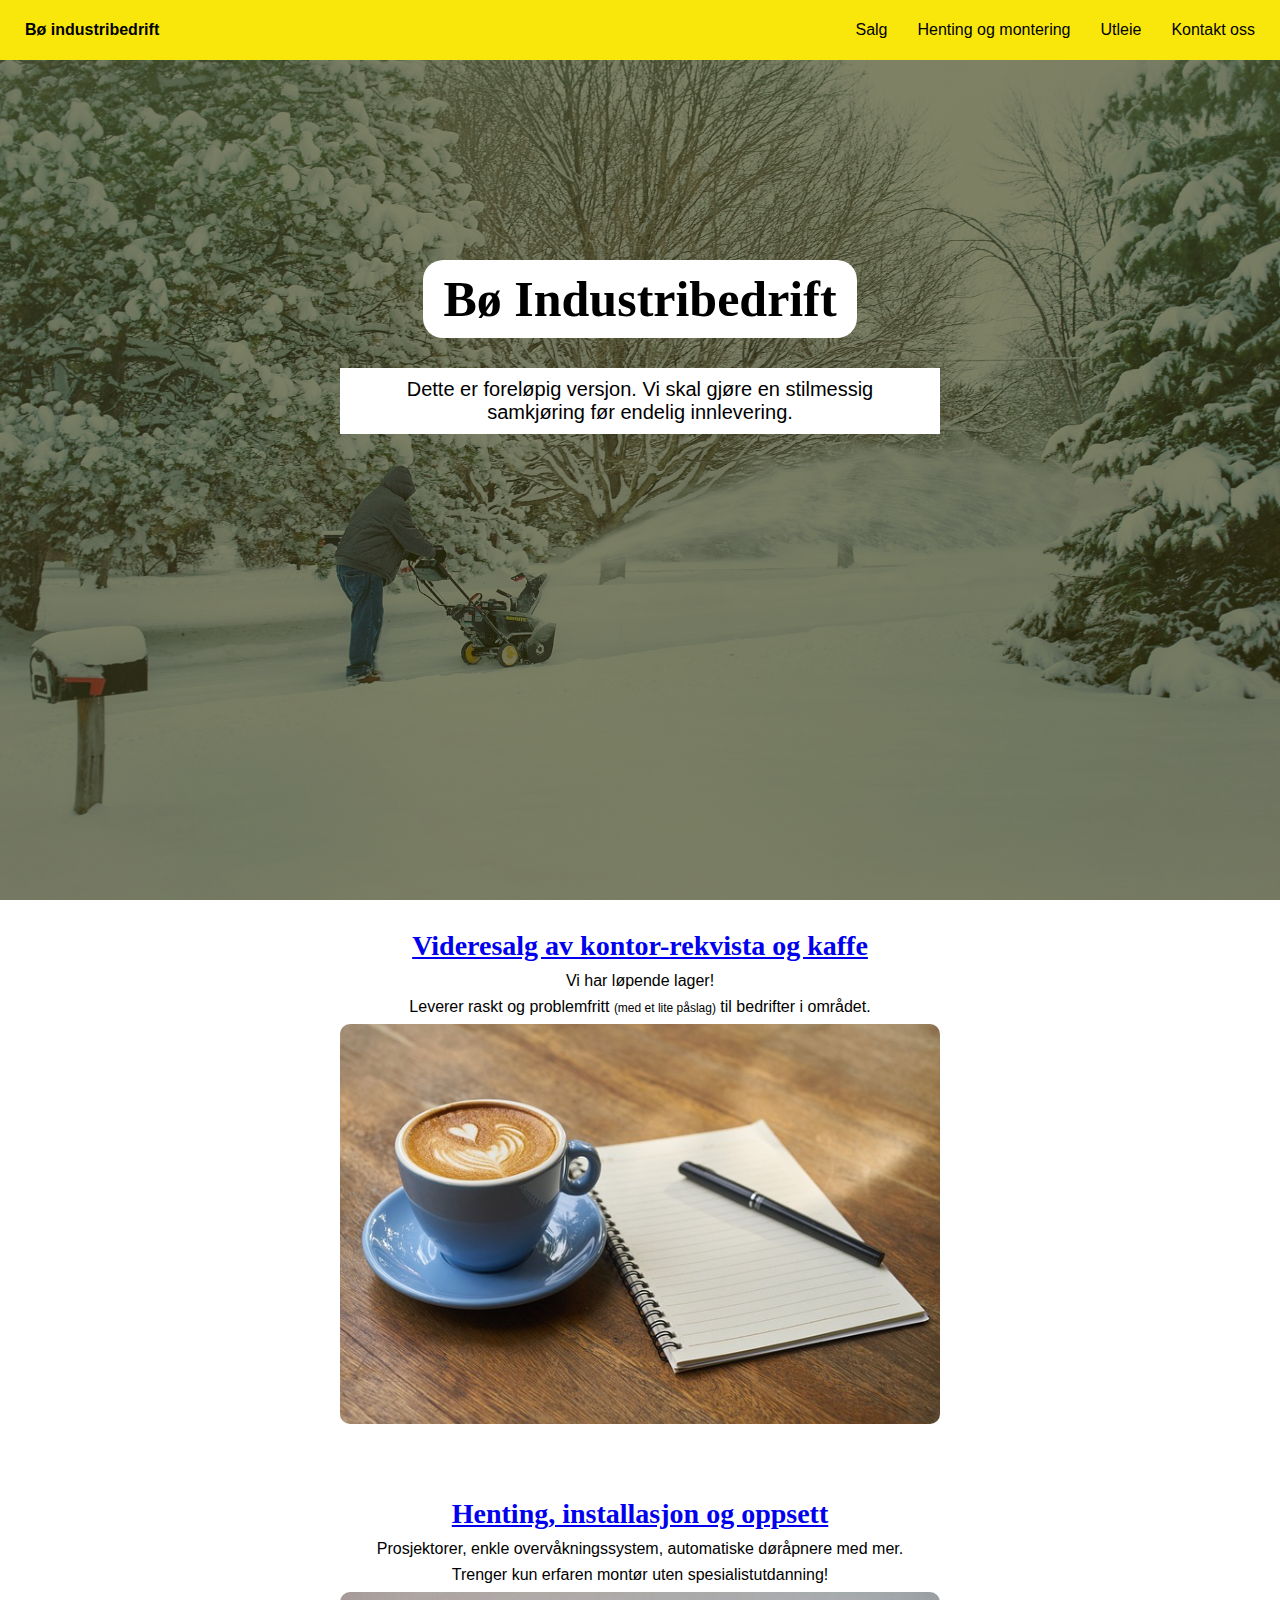
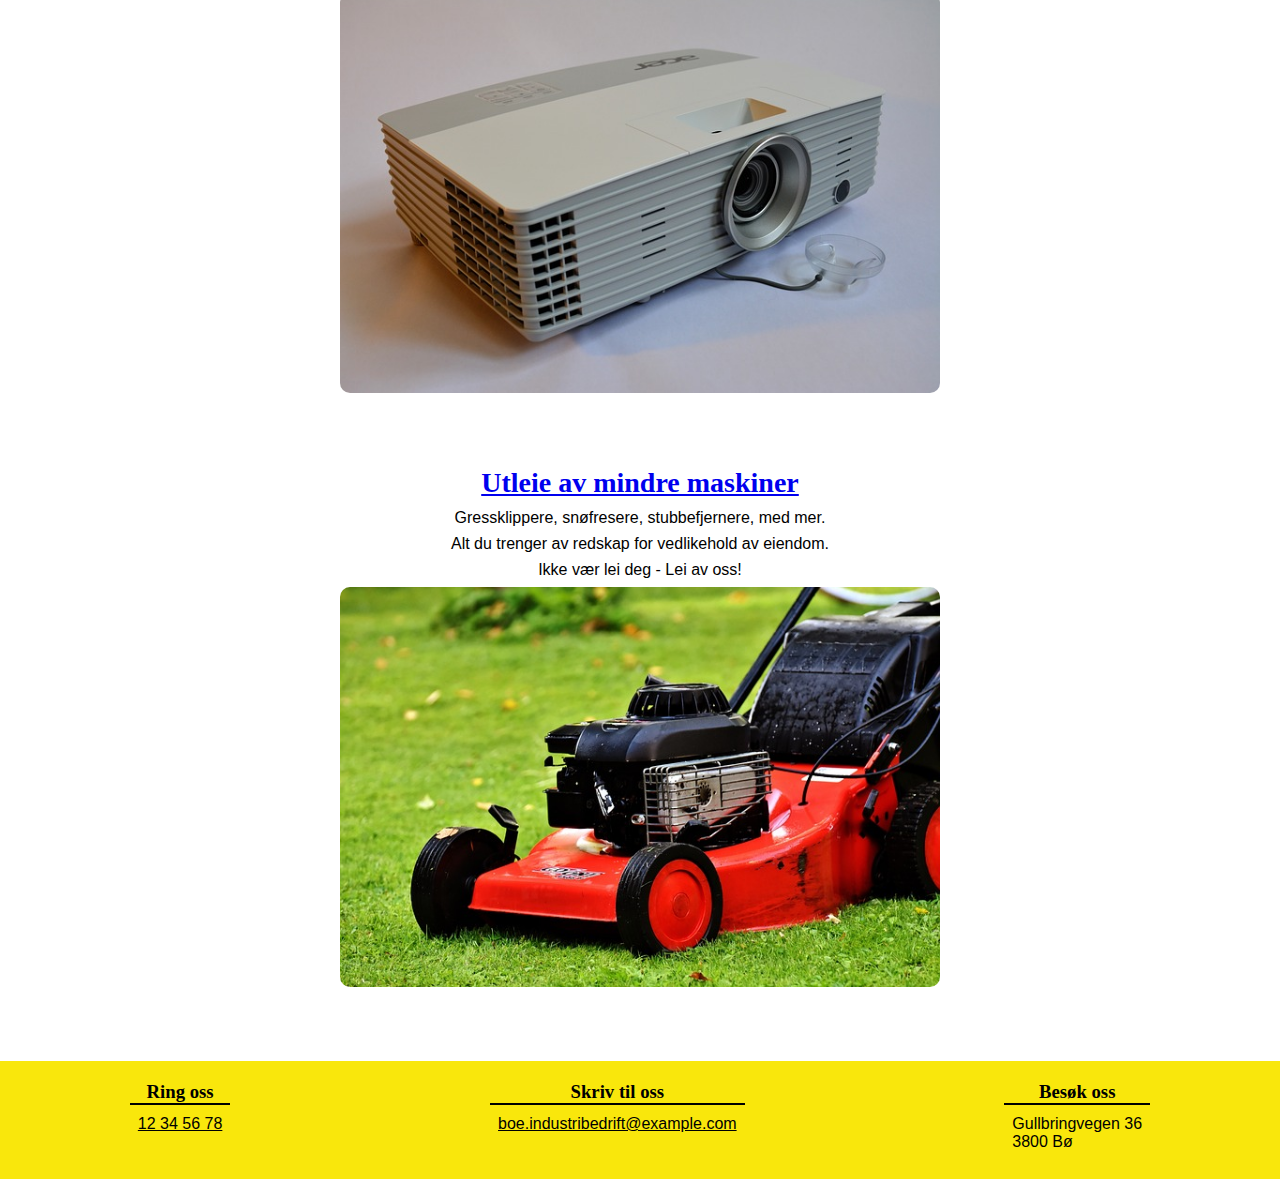
<file: industribedrift/index.html>
<!DOCTYPE html>
<html lang="no">

<head>
    <meta charset="UTF-8">
    <meta name="viewport" content="width=device-width, initial-scale=1.0">
    <title>Bø industribedrift</title>

    <!-- Henter CSS fra eksternt stilark -->
    <link rel="stylesheet" href="stilark.css">
</head>

<body>
    <!-- Topptekst -->
    <header>
        <nav>
            <a href="#">Bø industribedrift</a>
            <ul>
                <li>
                    <a href="./salg1/salg.html">Salg</a>
                </li>
                <li>
                    <a href="./midlertidigtjeneste2/Tjeneste2_hentinstallersettopp.html">Henting og montering</a>
                </li>
                <li>
                    <a href="./tjeneste3/Tjeneste3_utleie.html">Utleie</a>
                </li>
                <li>
                    <a href="./kontaktoss/KontaktOss.html">Kontakt oss</a>
                </li>
            </ul>
        </nav>

        <h1>Bø Industribedrift</h1>
        <p>Dette er foreløpig versjon. Vi skal gjøre en stilmessig samkjøring før endelig innlevering.</p>
        
    </header>

    <!-- Hovedinnhold -->
    <main>
        <!-- Salg -->
        <section id="salg">
            <a href="./salg1/salg.html">
                <h2>Videresalg av kontor-rekvista og kaffe</h2>
            </a>
            <p>Vi har løpende lager!</p>
            <p>
                Leverer raskt og problemfritt <span class="small">(med et lite påslag)</span> til bedrifter i området.
            </p>

            <!-- Bildet er hentet fra Pixabay -->
            <img src="./bilder/coffee_640.jpg" alt="Kaffe og kontor-rekvista">
        </section>

        <!-- Hente -->
        <section id="hente">
            <a href="./midlertidigtjeneste2/Tjeneste2_hentinstallersettopp.html">
                <h2>Henting, installasjon og oppsett</h2>
            </a>
            <p>Prosjektorer, enkle overvåkningssystem, automatiske døråpnere med mer.</p>
            <p>Trenger kun erfaren montør uten spesialistutdanning!</p>

            <!-- Bildet er hentet fra Pixabay -->
            <img src="./bilder/projector_640.jpg" alt="Prosjektor">
        </section>

        <!-- Utleie -->
        <section id="utleie">
            <a href="./tjeneste3/Tjeneste3_utleie.html">
                <h2>Utleie av mindre maskiner</h2>
            </a>
            <p>Gressklippere, snøfresere, stubbefjernere, med mer.</p>
            <p>Alt du trenger av redskap for vedlikehold av eiendom.</p>
            <p>Ikke vær lei deg - Lei av oss!</p>

            <!-- Bildet er hentet fra Pixabay -->
            <img src="./bilder/lawn-mower_640.jpg" alt="Gressklipper">
        </section>
    </main>

    <!-- Bunntekst -->
    <!-- Inspirert av designet til Akershus Fylkeskommune -->
     <!-- https://afk.no/nadderud-vgs/ -->
    <footer>
        <div>
            <h3>Ring oss</h3>
            <p>
                <a href="tel:+4712345678">12 34 56 78</a>
            </p>
        </div>
        <div>
            <h3>Skriv til oss</h3>
            <p><a href="mailto:boe.industribedrift@example.com">boe.industribedrift@example.com</a>
            </p>
        </div>
        <div>
            <h3>Besøk oss</h3>
            <p>Gullbringvegen 36<br>
                3800 Bø</p>
        </div>
    </footer>
</body>

</html>
</file>
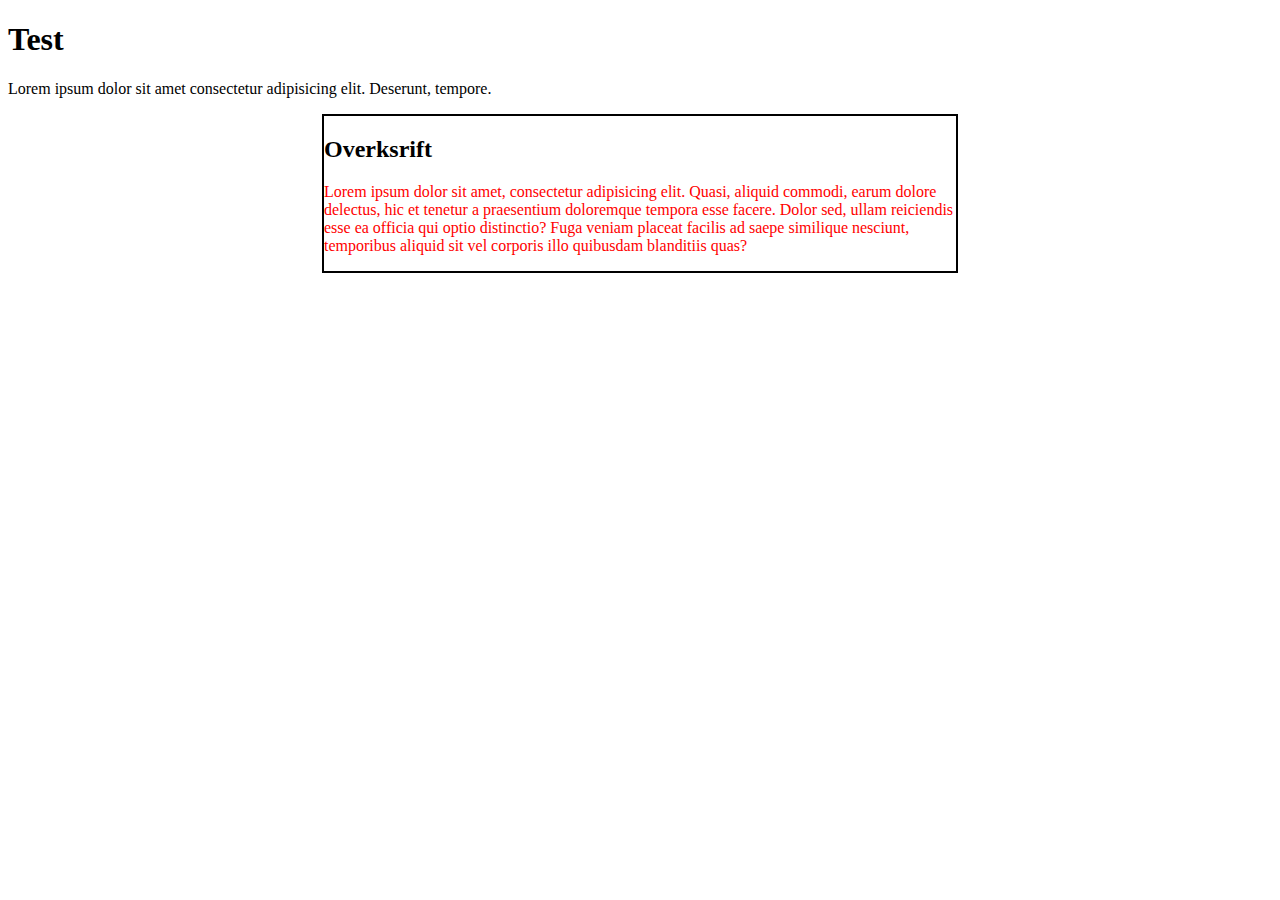
<file: industribedrift/test.html>
<!DOCTYPE html>
<html lang="en">
<head>
    <meta charset="UTF-8">
    <meta name="viewport" content="width=device-width, initial-scale=1.0">
    <title>Document</title>

    <style>
        .container {
            margin: auto;
            width: 50%;
            border: 2px solid #000;
        }

        .container p {
            color: red;
        }

    </style>
</head>
<body>
    <header>

    </header>
    <main>

    </main>
    <footer>

    </footer>
    
    <h1>Test</h1>
    <p>Lorem ipsum dolor sit amet consectetur adipisicing elit. Deserunt, tempore.</p>

    <div class="container">
        <h2>Overksrift</h2>
        <p>Lorem ipsum dolor sit amet, consectetur adipisicing elit. Quasi, aliquid commodi, earum dolore delectus, hic et tenetur a praesentium doloremque tempora esse facere. Dolor sed, ullam reiciendis esse ea officia qui optio distinctio? Fuga veniam placeat facilis ad saepe similique nesciunt, temporibus aliquid sit vel corporis illo quibusdam blanditiis quas?</p>
    </div>
</body>
</html>
</file>
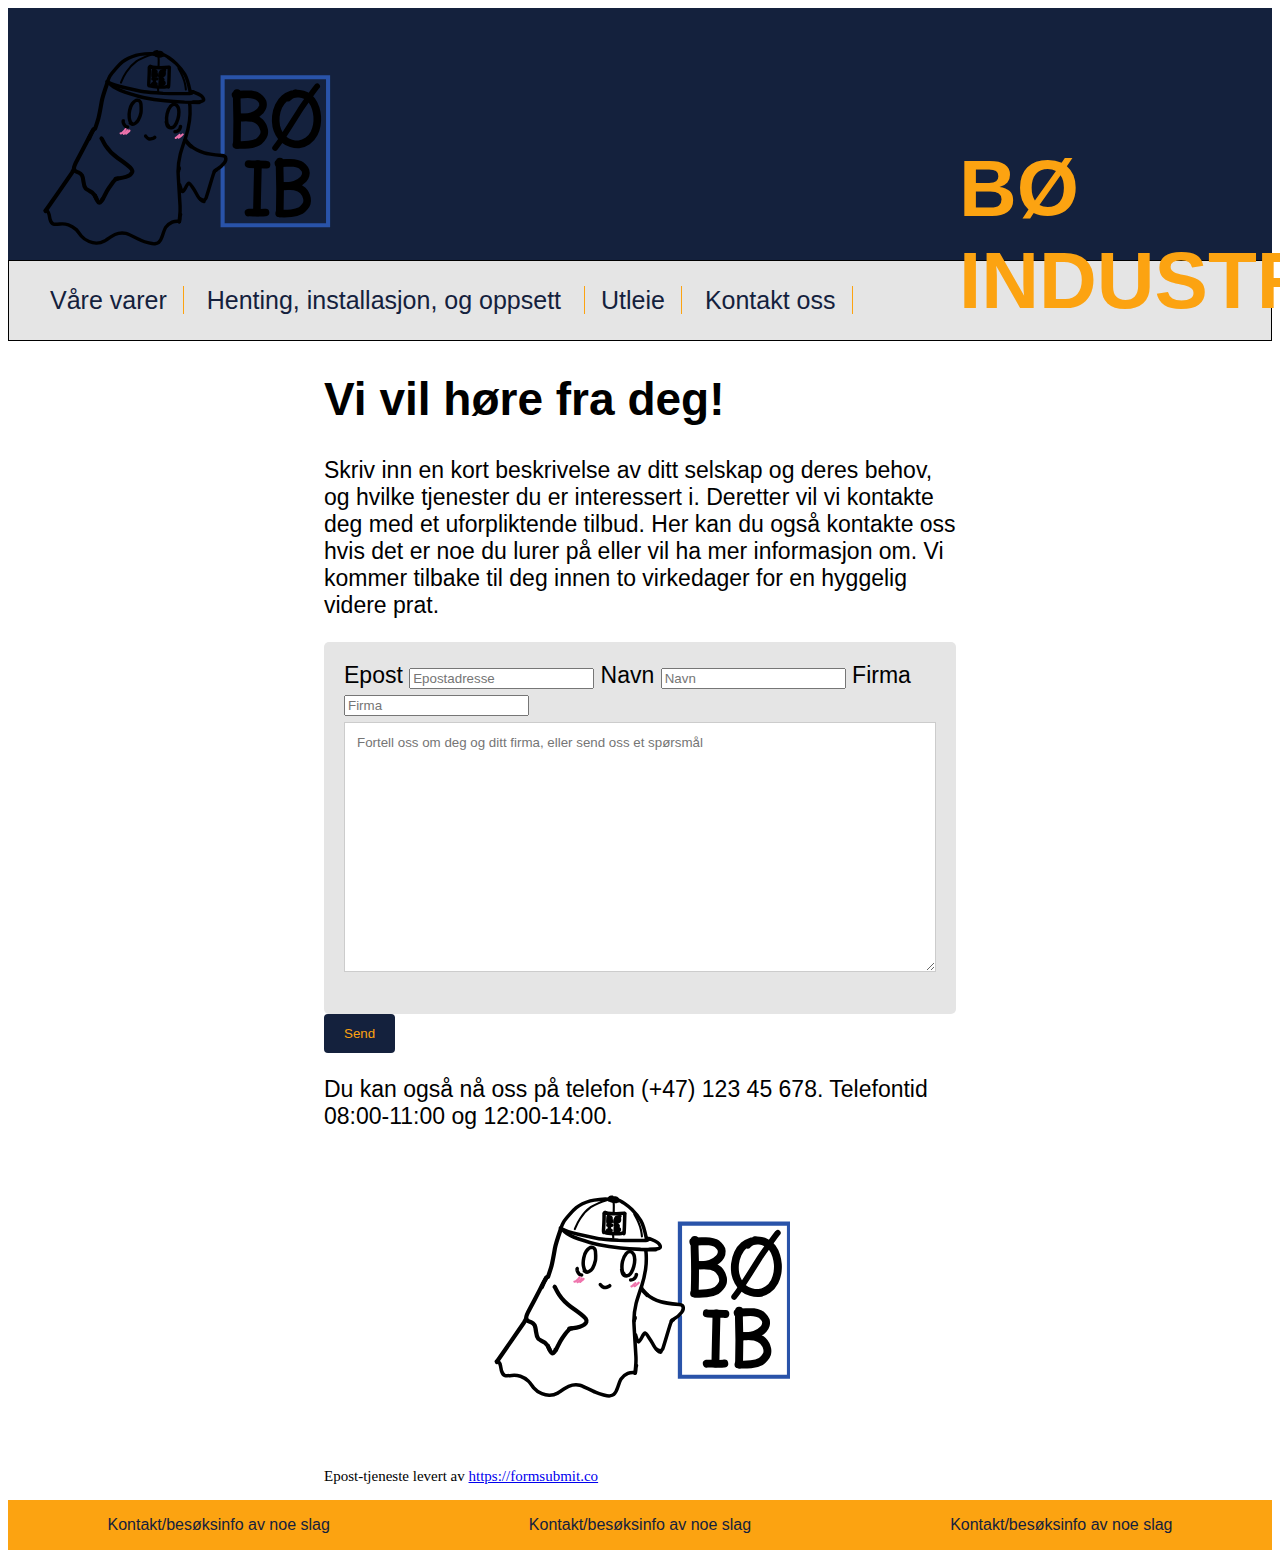
<file: industribedrift/kontaktoss/KontaktOss.html>
<!DOCTYPE html>
<html>

<head>
	<title>Kontakt oss! | Bø Industribedrift</title>
	<link rel="stylesheet" href=KontaktOss.css>



<style>

	footer {
	display: flex;
	justify-content: space-around;
	flex-wrap: wrap;
	margin-top: auto;
	margin: 0;
	font-family: Arial, Helvetica, sans-serif;
	background-color: #FCA311;
	color: #14213D;
	}


	header {
	background-color: #14213D;
	padding: 1px;
	height: 250px;
	color: #FCA311;
	font-family: Arial, Helvetica, sans-serif;
	font-size: 40px;
	display: flex;

	}

	.bannertittel {
	cursor: default;
	flex-direction: row;
	justify-content: space-around;
	flex-wrap: wrap;
	margin-left: 600px;
	margin-top: 80px;
	}


	#bunnlogo {
		width: 300px;
		height: 300px;
	}

	#tjenesteopprinnelsetekst {
		font-size: 15px;
	}

</style>

</head>

<body>

	<header>

		
	<div>
		<a href="../index.html">
		<img src="LOGOtest.svg" width="350" height="290"/>
		</a>
	</div>
	
	<div class="bannertittel">
		<h1> BØ INDUSTRIBEDRIFT </h1>
	</div>
		
		

	</header>

	<div class="navbar">
		<ul>
			<li><a href="../salg1/salg.html">Våre varer</a></li>
			<li><a href="../midlertidigtjeneste2/Tjeneste2_hentinstallersettopp.html">Henting, installasjon, og oppsett
			</a></li>
			<li><a href="Tjeneste3_utleie.html">Utleie</a></li>
			<li><a href="../kontaktoss/KontaktOss.html">Kontakt oss</a></li>
		</ul>
	</div>

<main>

	<div class="center tekstutseende">
	<h1>Vi vil høre fra deg!</h1>
	<p> Skriv inn en kort beskrivelse av ditt selskap og deres behov, og hvilke tjenester du er interessert i. Deretter vil vi kontakte deg med et uforpliktende tilbud. Her kan du også kontakte oss hvis det er noe du lurer på eller vil ha mer informasjon om. Vi kommer tilbake til deg innen to virkedager for en hyggelig videre prat.</p>
	
	
	<div class="boks">
	<form action="https://formsubmit.co/boe.industribedrift@example.com" method="POST">
		<label for="email">Epost</label>
		<input type="email" id="email" name="email" placeholder="Epostadresse" required>
		<label for="name">Navn</label>	
		<input type="text" id="name" name="name" placeholder="Navn" required>
		<label for="business">Firma</label>
		<input type="text" id="business" name="business" placeholder="Firma">
		
	
	<div class=hovedboks>
		<textarea name="skriv" placeholder="Fortell oss om deg og ditt firma, eller send oss et spørsmål" style="height: 250px; font-family: Arial, Helvetica,sans-serif;"></textarea>
	</div>

	<input type="hidden" name="_next" value="Takk.html">

	</div>
		
	<button class="knapp" type="submit">Send</button>
	
	</form>


	<p>Du kan også nå oss på telefon (+47) 123 45 678. Telefontid 08:00-11:00 og 12:00-14:00.</p>

	</div>

	
	<img src="LOGOtest.svg" alt="logo" id="bunnlogo" class="center">
	<p id="tjenesteopprinnelsetekst" class="center">Epost-tjeneste levert av <a href="https://formsubmit.co" target="_blank"> https://formsubmit.co </a></p>
	
	

</main>

<footer>
	
	<div>
	<p>Kontakt/besøksinfo av noe slag</p>
	</div>

	<div>
	<p>Kontakt/besøksinfo av noe slag</p>
	</div>

	<div>
	<p>Kontakt/besøksinfo av noe slag</p>
	</div>


</footer>


</body>


</html>
</file>
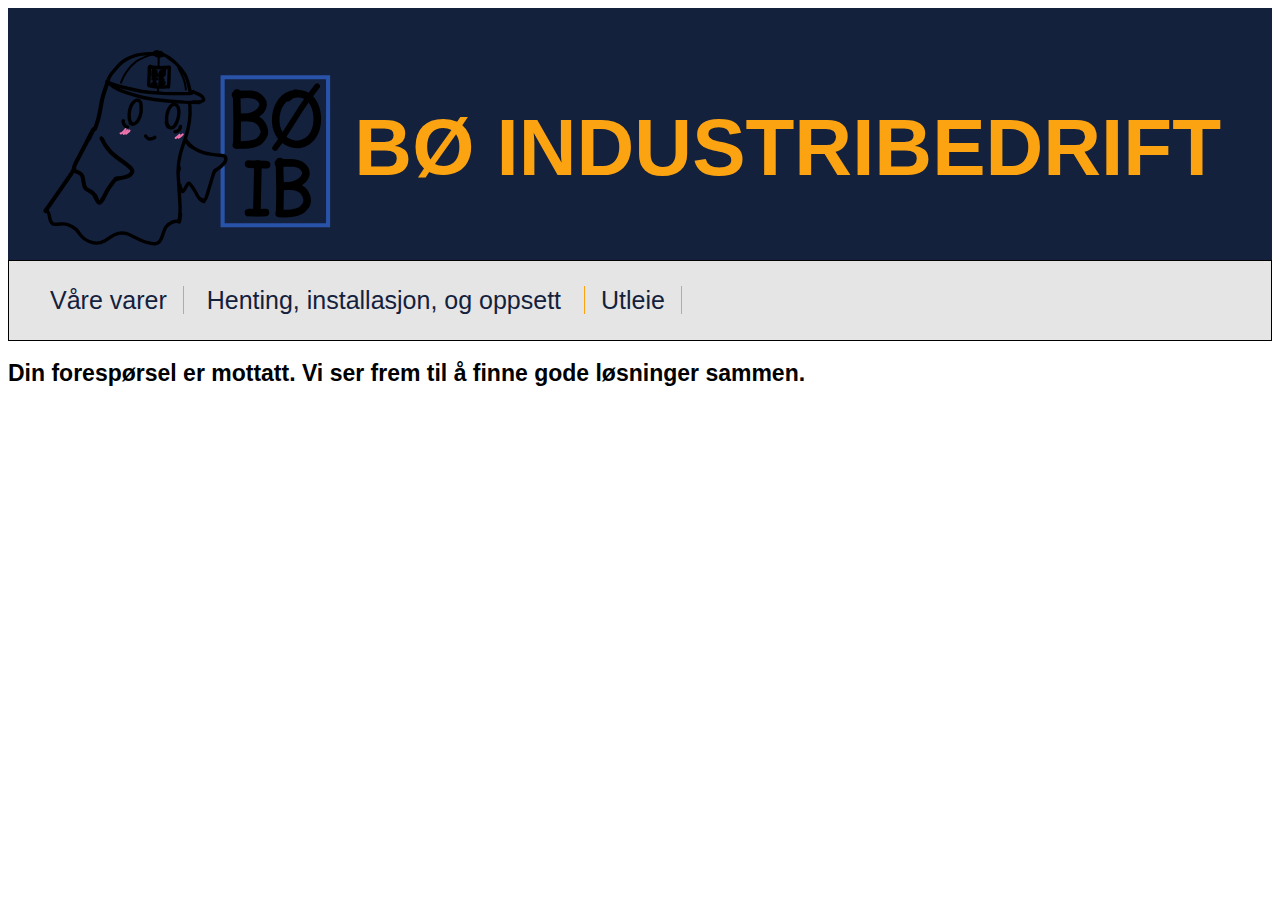
<file: industribedrift/kontaktoss/Takk.html>
<!DOCTYPE html>
<html>

<head>
	<title>Kontakt oss! | Bø Industribedrift</title>
	<link rel="stylesheet" href=KontaktOss.css>



<style>


	header {
	background-color: #14213D;
	padding: 1px;
	height: 250px;
	color: #FCA311;
	font-family: Arial, Helvetica, sans-serif;
	font-size: 40px;

	}

	.bannertittel {
		text-align: right;
		margin-top: -260px;
		margin-right: 50px;
		cursor: default;

	}

	#takketekst {
		font-family: Arial, Helvetica, sans-serif;
		font-size: 23px;
	}

</style>

</head>

<body>

	<header>

		
	<div>
		<a href="../index.html">
		<img src="LOGOtest.svg" width="350" height="290"/>
		</a>
	</div>
	
	<div class="bannertittel">
		<h1> BØ INDUSTRIBEDRIFT </h1>
	</div>
		
		

	</header>

	<div class="navbar">
	<ul>
		<li><a href="../Underside_tjeneste1/Tjeneste1_kaffeogrekvi.html">Våre varer</a></li>
		<li><a href="../Underside_tjeneste2/Tjeneste2_hentinstallersettopp.html">Henting, installasjon, og oppsett
		</a></li>
		<li><a href="../Underside_tjeneste3/Tjeneste3_utleie.html">Utleie</a></li>
	</ul>
	</div>

<main>

	<h2 id="takketekst">Din forespørsel er mottatt. Vi ser frem til å finne gode løsninger sammen.</h2>
	
	

</main>


</body>


</html>
</file>
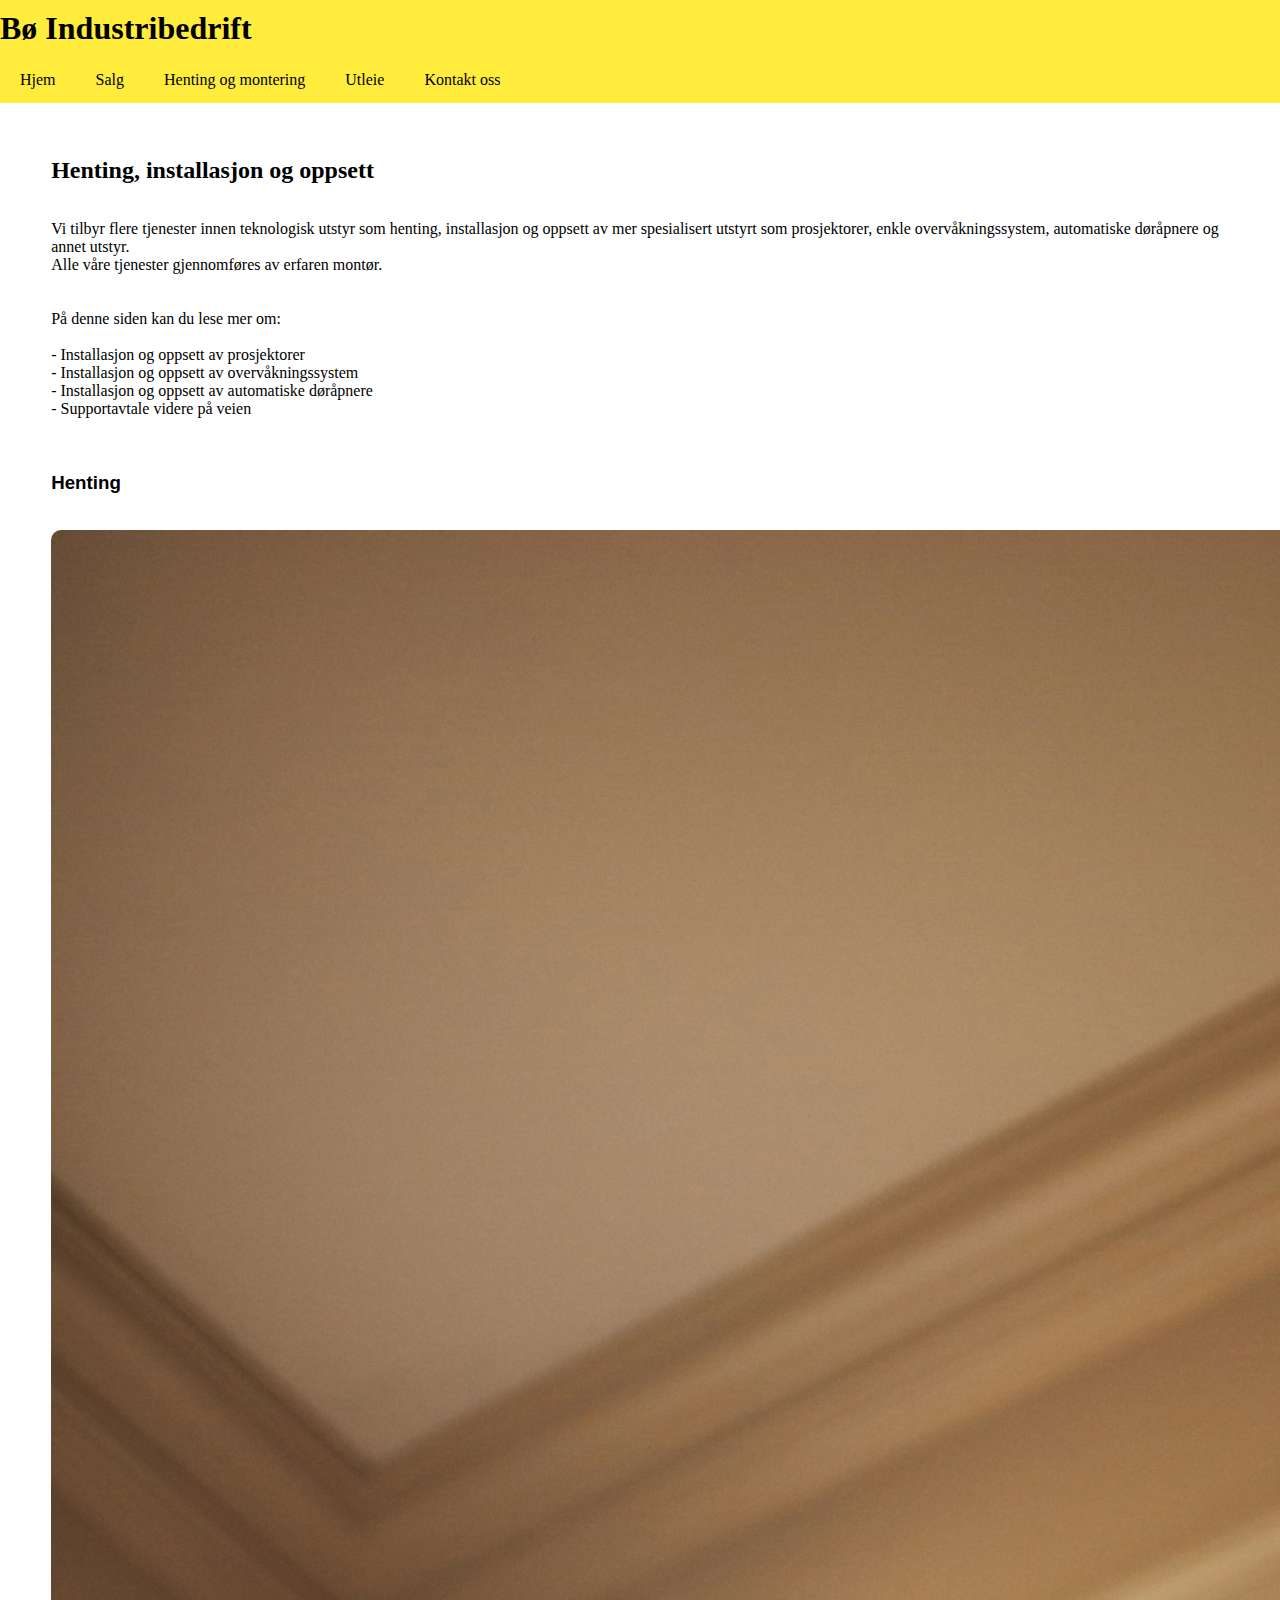
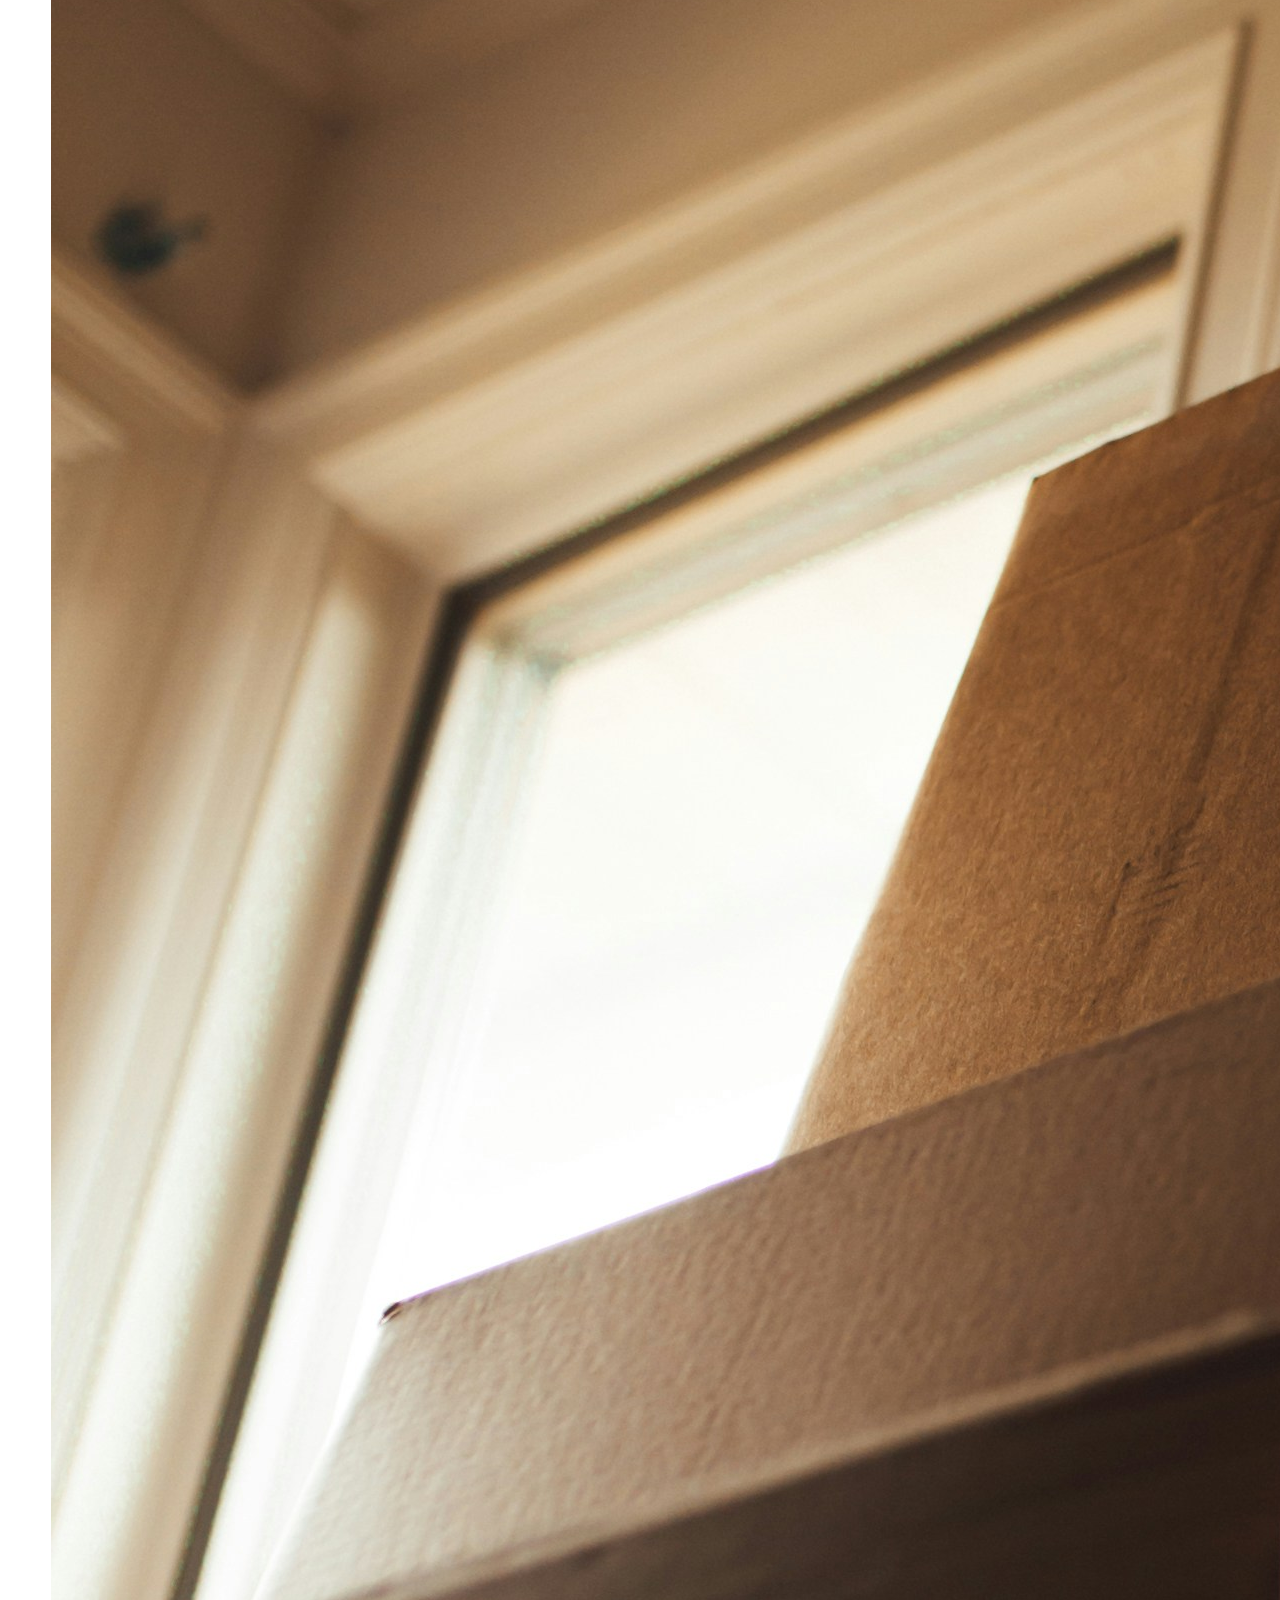
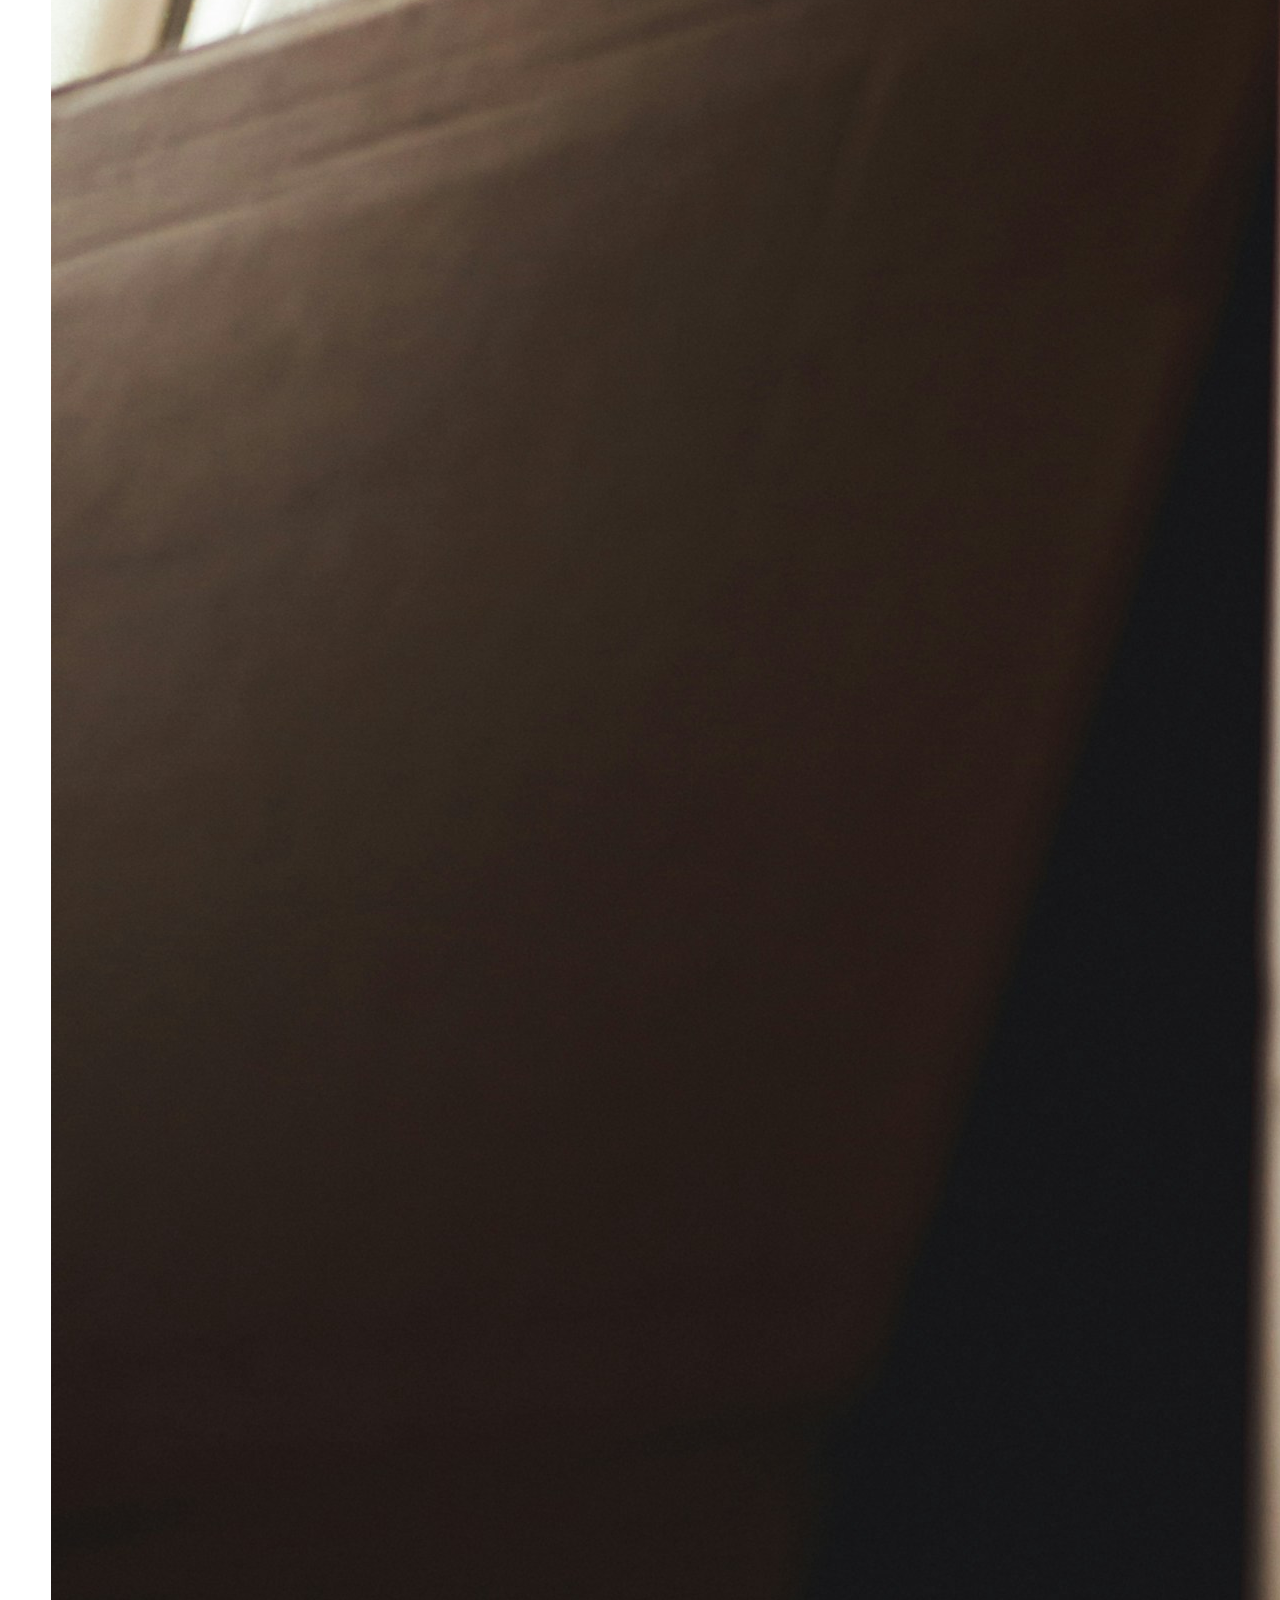
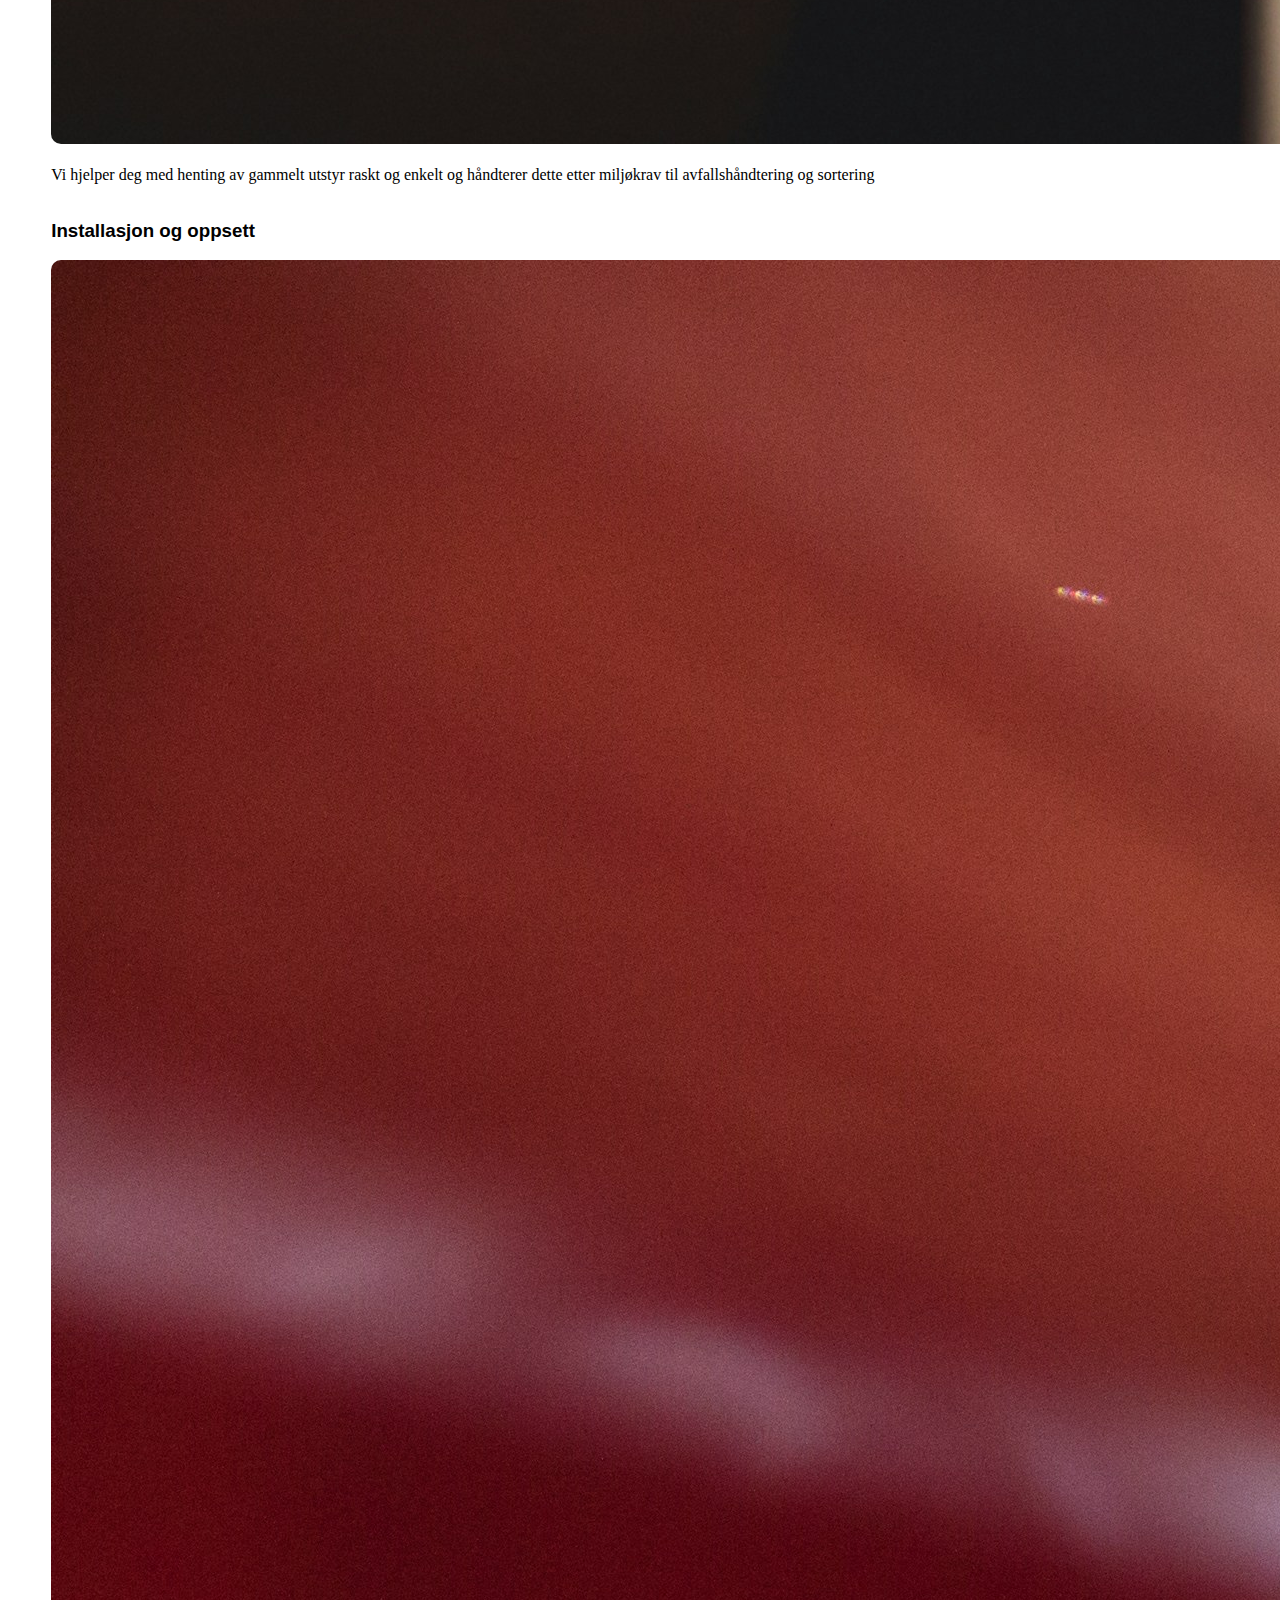
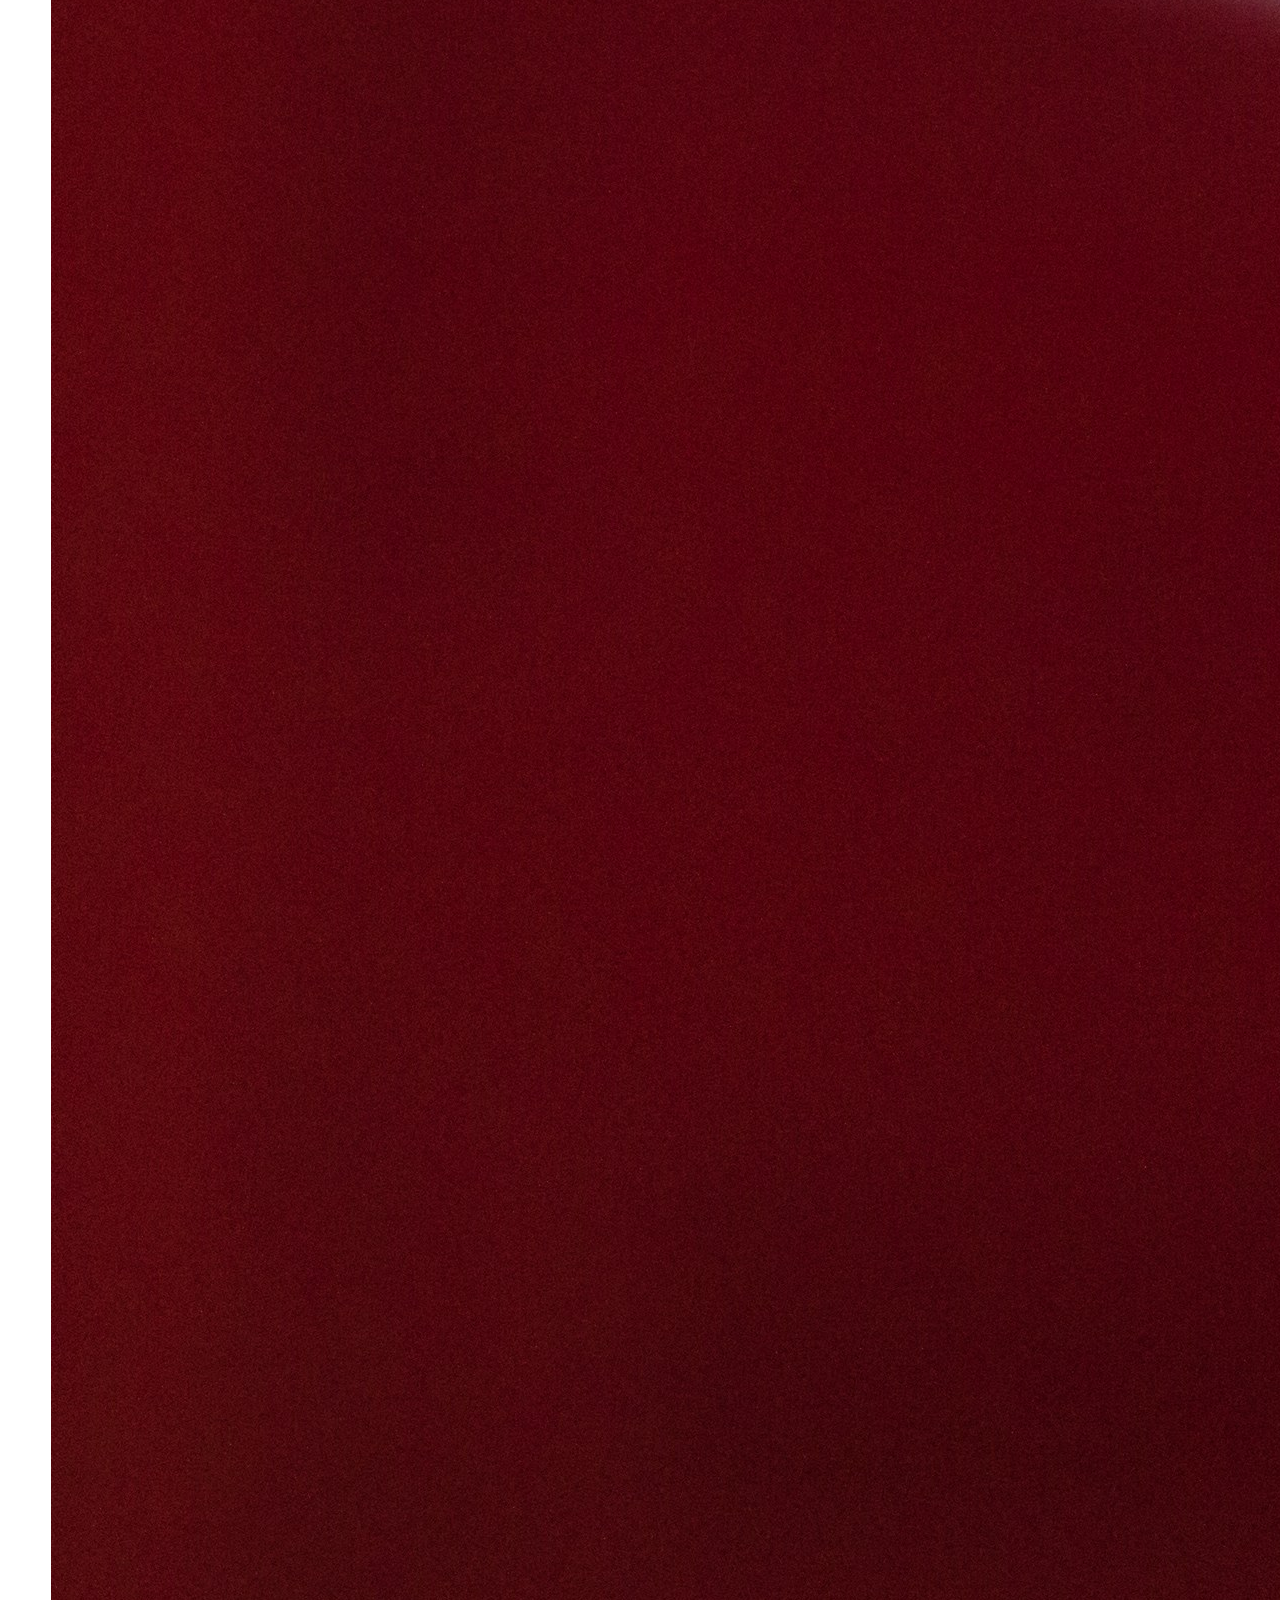
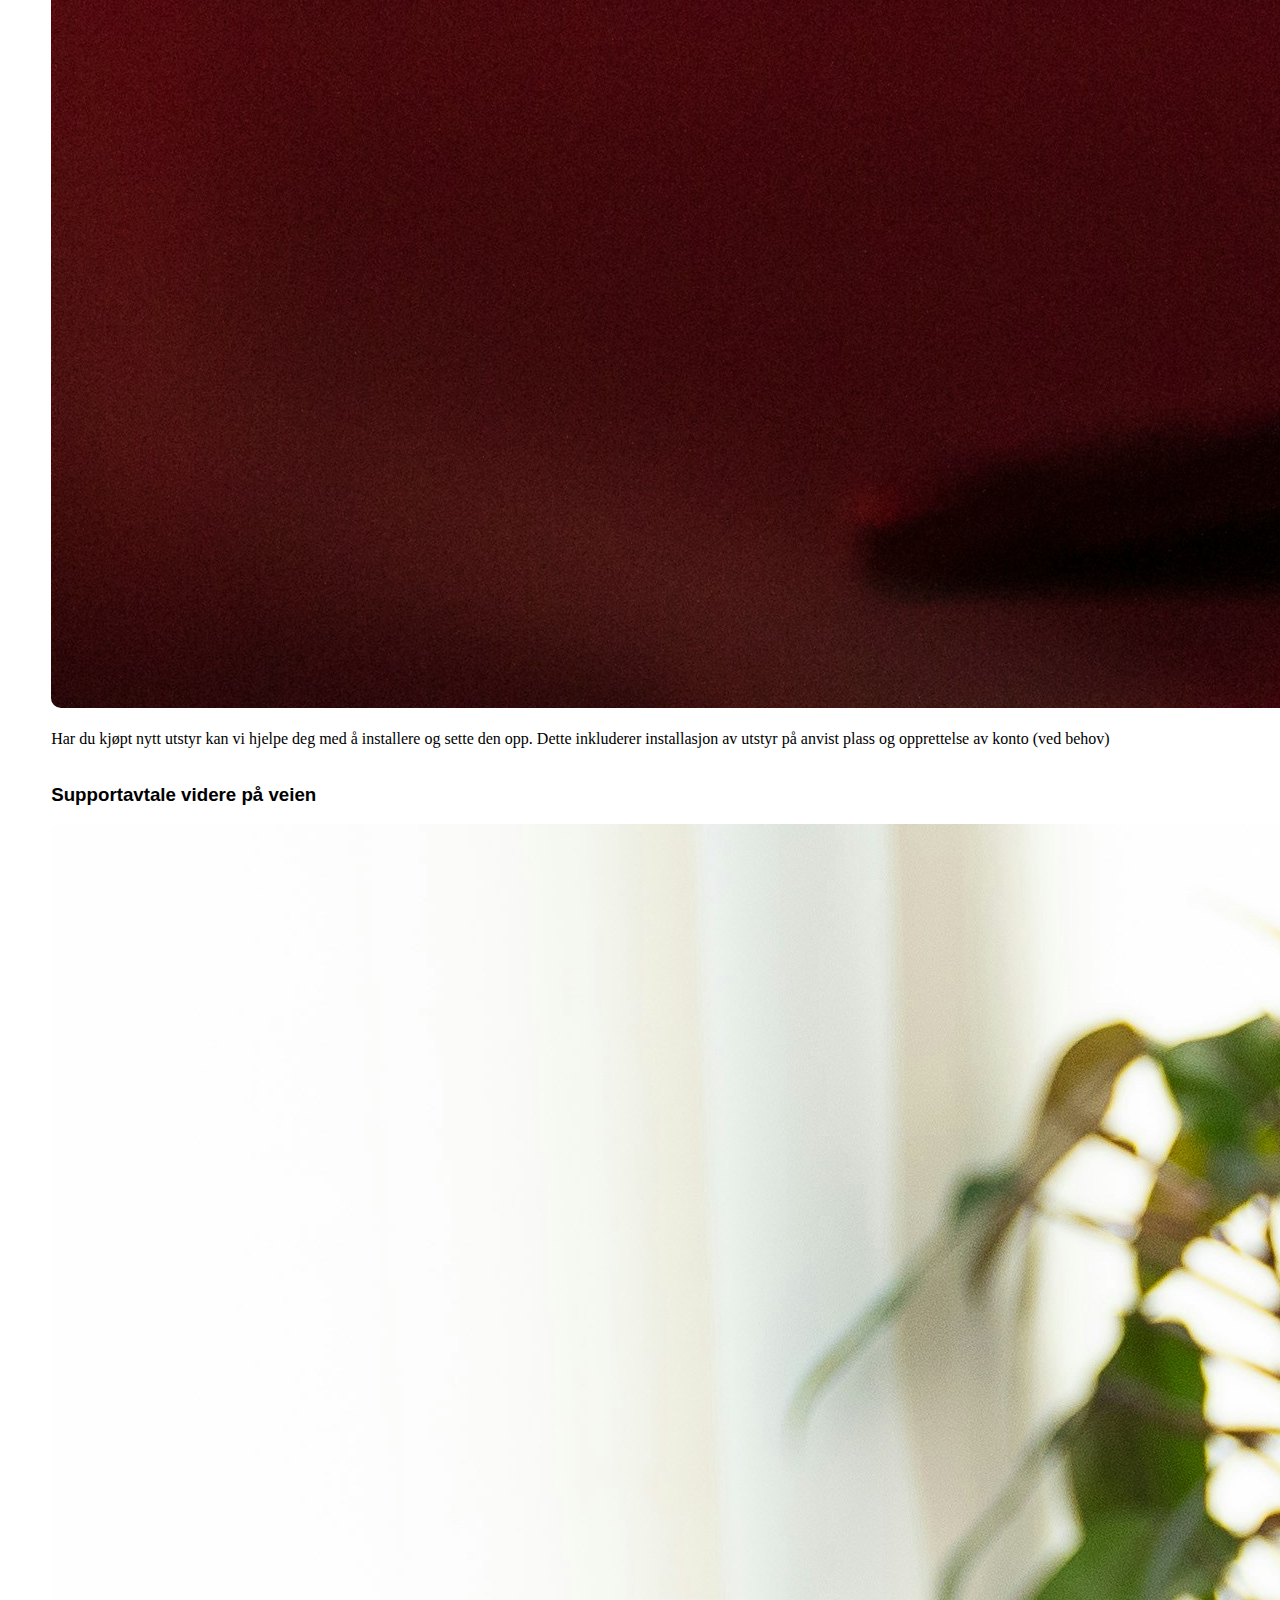
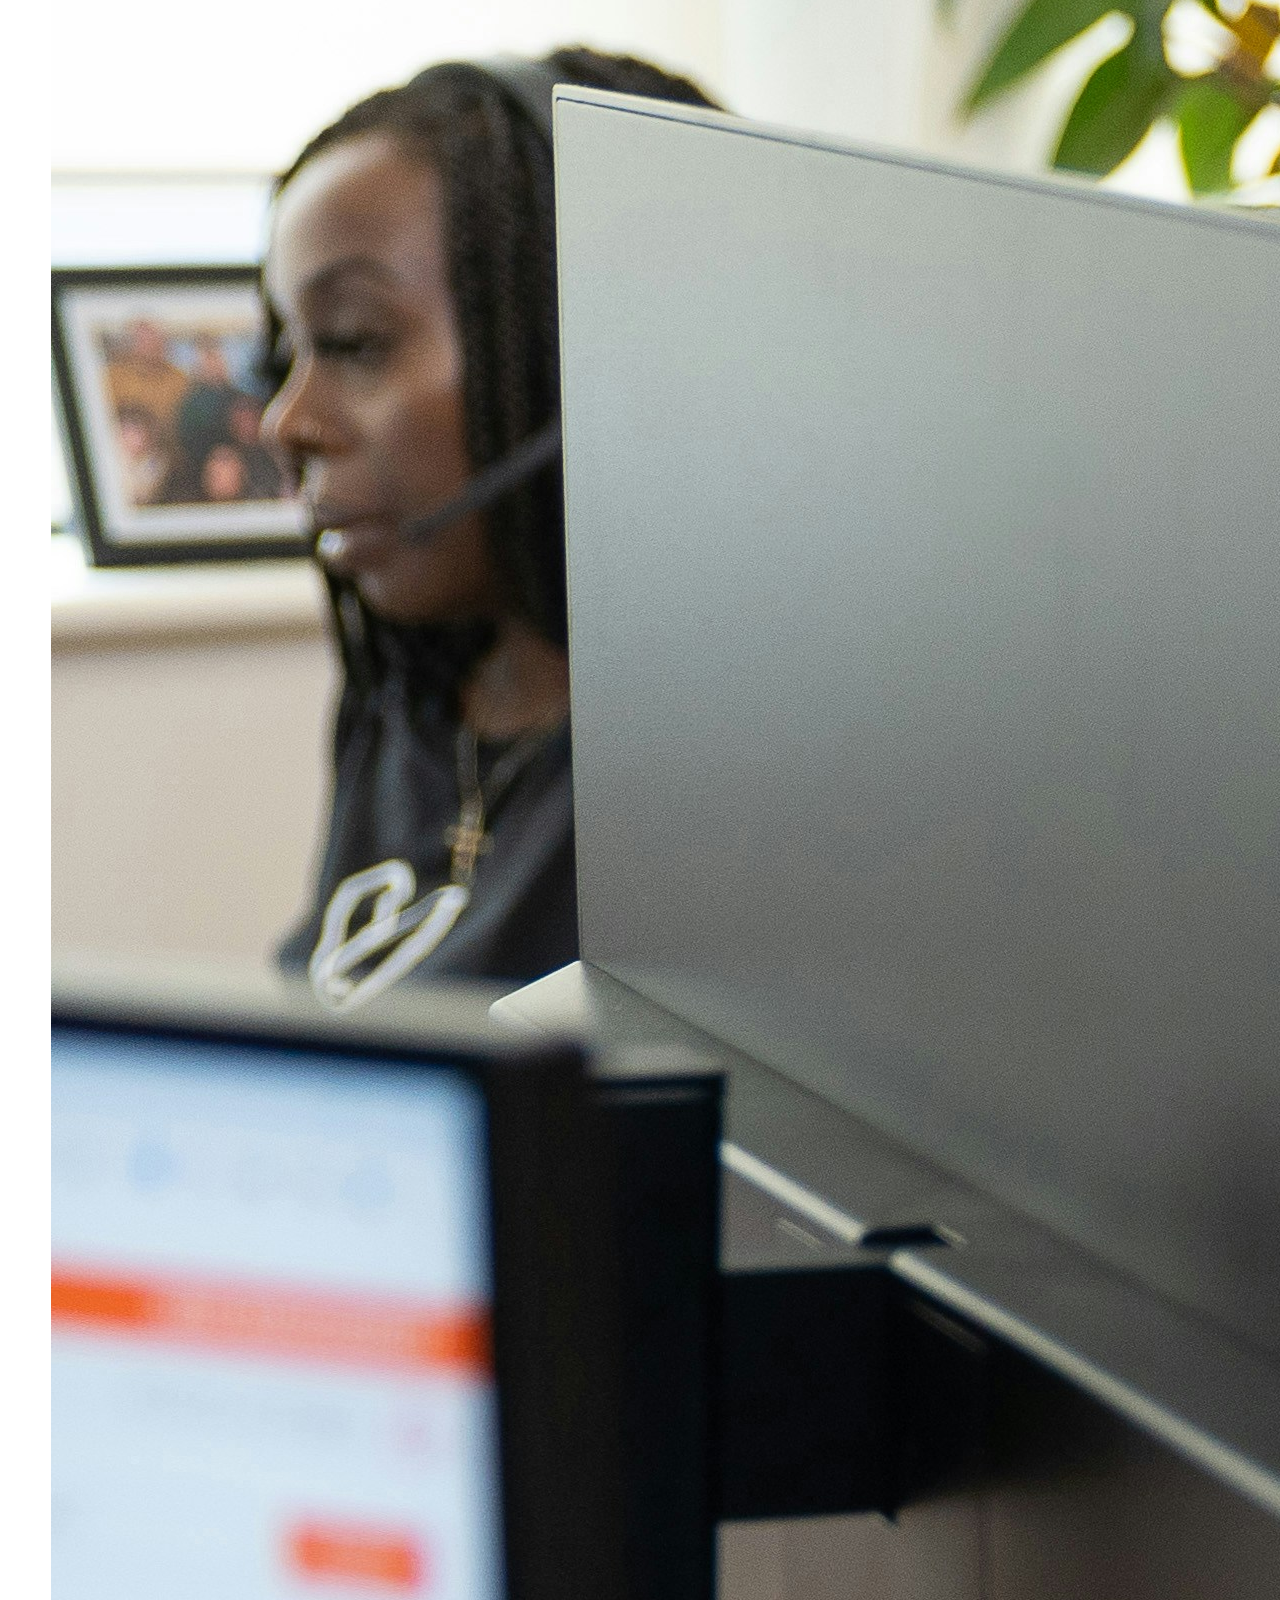
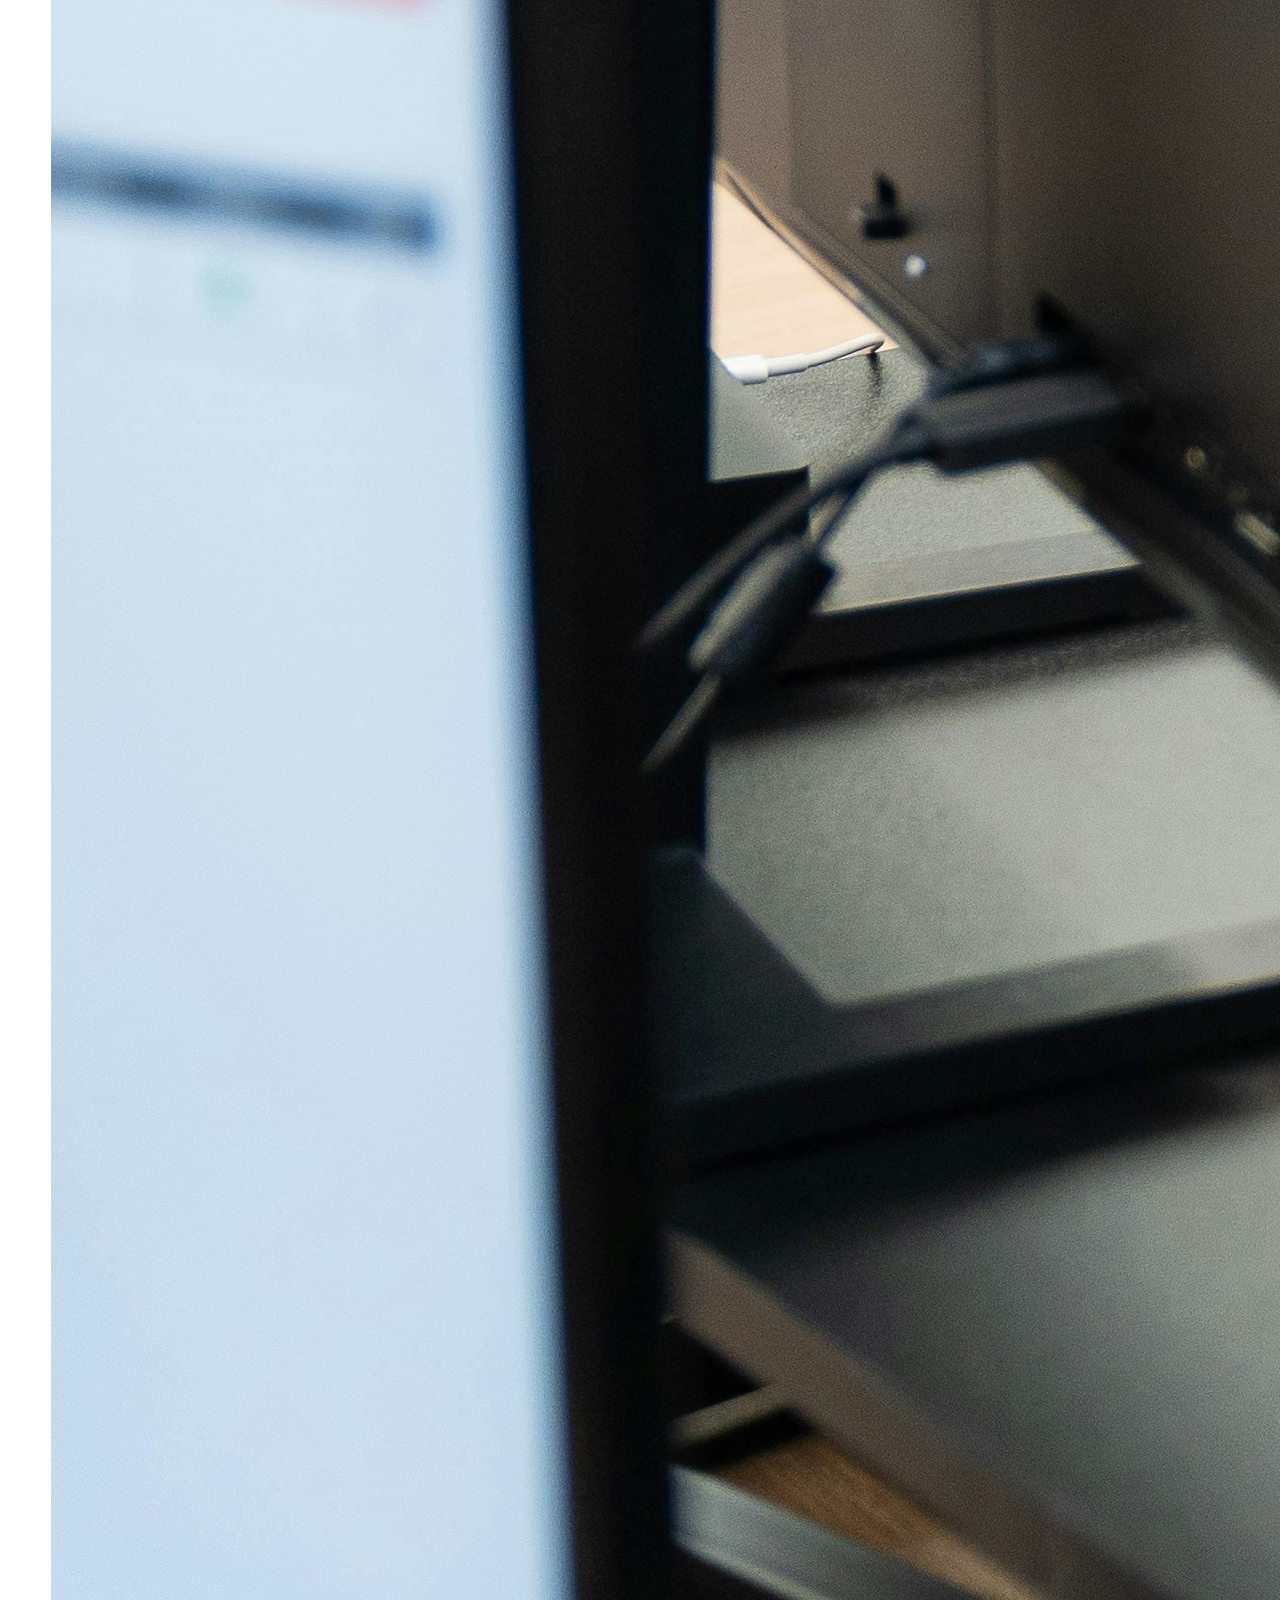
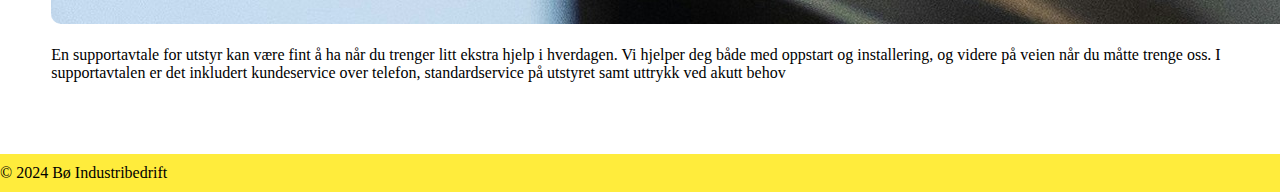
<file: industribedrift/midlertidigtjeneste2/tjeneste2_hentinginstalloppsett.html>
<!DOCTYPE html>
<html lang="no">
<head>
    <meta charset="UTF-8">
    <meta name="viewport" content="width=device-width, initial-scale=1.0">
    <title>Bø industribedrift salg av kontorrekvisita</title>
    <link rel="stylesheet" href="tjeneste2_hentinginstalloppsett.css">
	

</head>

<body>
<!-- Navigasjonsmeny -->
    <header>
        <div class="header">
            <h1>Bø Industribedrift</h1>
        </div>
        <div class="nav">
            <ul>
                <li><a href="../index.html"><p>Hjem</p></a></li>
                <li><a href="salg.html"><p>Salg</p></a></li>
                <li><a href="../midlertidigtjeneste2/Tjeneste2_hentinstallersettopp.html"><p>Henting og montering</p></a></li>
                <li><a href="../tjeneste3/Tjeneste3_utleie.html"><p>Utleie</p></a></li>
                <li><a href="../kontaktoss/KontaktOss.html"><p>Kontakt oss</p></a></li>
              </ul>
        </div>


    </header>
	<br> 
	<br> 
	<br> 
	
<!-- Hovedinnhold for side om henting, installasjon og oppsett. Bilder er hentet fra pexels -->
<div class="container">
	
<h2>Henting, installasjon og oppsett </h2> <br> 
	<br> 
<p>Vi tilbyr flere tjenester innen teknologisk utstyr som henting, installasjon og oppsett av mer spesialisert utstyrt som prosjektorer, enkle overvåkningssystem, automatiske døråpnere og annet utstyr. <br> 
Alle våre tjenester gjennomføres av   erfaren montør. <br> 
	<br>
	<br>
	
På denne siden kan du lese mer om: <br>
	    <br>
- Installasjon og oppsett av prosjektorer <br>
- Installasjon og oppsett av overvåkningssystem <br>
- Installasjon og oppsett av automatiske døråpnere <br>
- Supportavtale videre på veien </p> <br> 
	<br> 
	<br> 

    <h3> Henting </h3> <br> 
	<br> 
        <img src="bilder/transport_service.jpg" alt="Transport"> <br> 
	<br> 
     <p>Vi hjelper deg med henting av gammelt utstyr raskt og enkelt og håndterer dette etter miljøkrav til avfallshåndtering og sortering</p> <br>
	<br>
    <h3> Installasjon og oppsett</h3> <br> 
        <img src="bilder/prosjektor.jpg" alt="Prosjektor"> <br> 
	<br> 
     <p>Har du kjøpt nytt utstyr kan vi hjelpe deg med å installere og sette den opp. Dette inkluderer installasjon av utstyr på anvist plass og opprettelse av konto (ved behov)</p> <br>
    <br>
	<h3> Supportavtale videre på veien</h3> <br> 
    <img src="bilder/support.jpg" alt="Support"> <br> 
	<br> 
    <p>En supportavtale for utstyr kan være fint å ha når du trenger litt ekstra hjelp i hverdagen. Vi hjelper deg både med oppstart og installering, og videre på veien når du måtte trenge oss. I supportavtalen er det inkludert kundeservice over telefon, standardservice på utstyret samt uttrykk ved akutt behov </p>

	<br> 
	<br> 
	<br> 
	<br>

</div>

<!-- Bunntekst  -->
<div class="footer">
    <p>&copy; 2024 Bø Industribedrift</p>
</div>

</body>
</html>
</file>
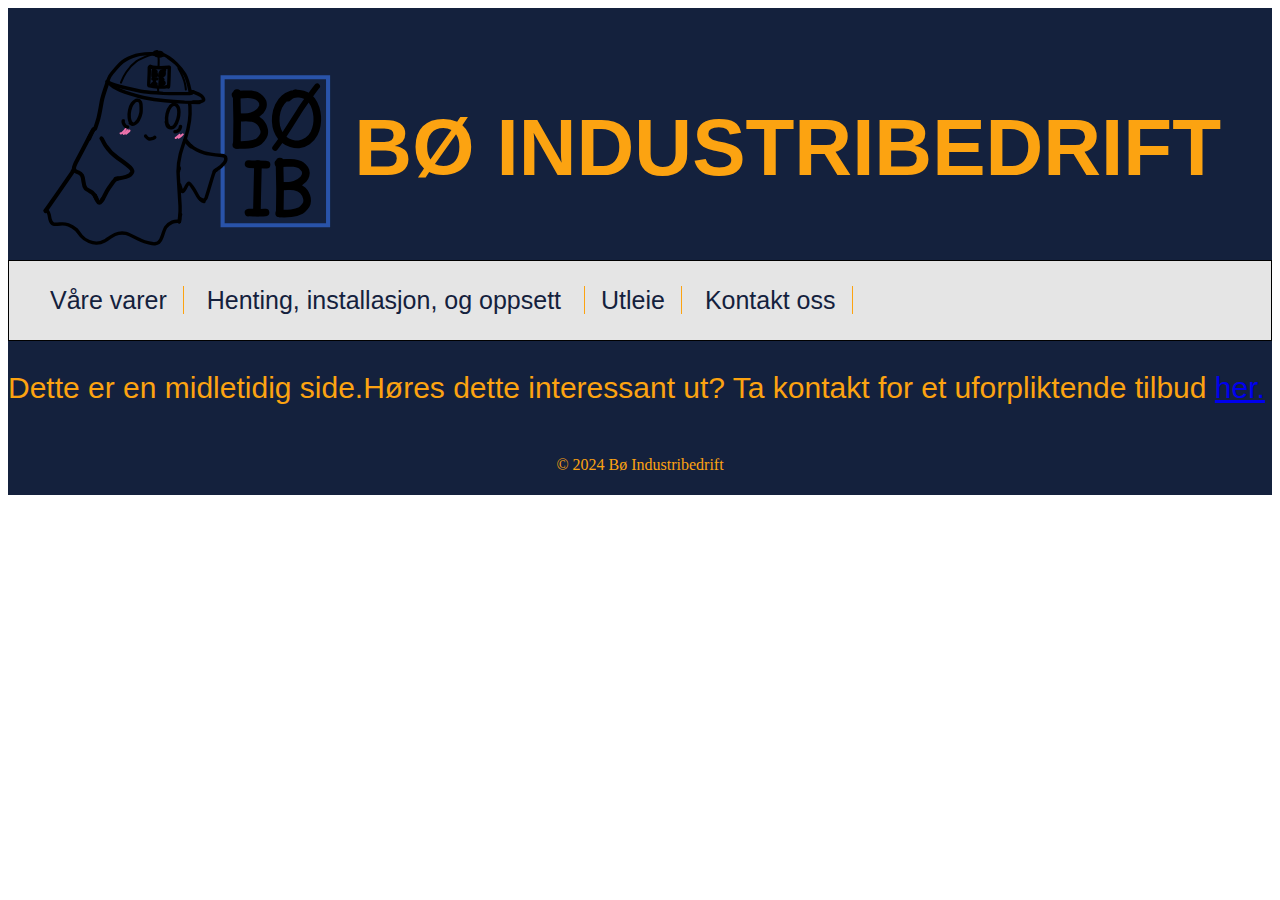
<file: industribedrift/midlertidigtjeneste2/Tjeneste2_hentinstallersettopp.html>
<!DOCTYPE html>
<html>

<head>
	<title>Henting, installasjon og oppsett - vi fikser! | Bø Industribedrift</title>
	<link rel="stylesheet" href=Tjeneste2css.css>



<style>

.flex-container {
		display: flex;
		flex-direction: row;
	}

	footer {
	background-color: #14213D;
	color: #FCA311;
	text-align: center;
	padding: 5px;
	}


	header {
	background-color: #14213D;
	padding: 1px;
	height: 250px;
	color: #FCA311;
	font-family: Arial, Helvetica, sans-serif;
	font-size: 40px;

	}

	.bannertittel {
		text-align: right;
		margin-top: -260px;
		margin-right: 50px;
		cursor: default;

	}

</style>

</head>

<body>

	<header>

		
	<div>
		<a href="../index.html">
		<img src="LOGOtest.svg" width="350" height="290"/>
		</a>
	</div>
	
	<div class="bannertittel">
		<h1> BØ INDUSTRIBEDRIFT </h1>
	</div>
		
		

	</header>

<div class="navbar">
	<ul>
		<li><a href="../salg1/salg.html">Våre varer</a></li>
		<li><a href="../midlertidigtjeneste2/Tjeneste2_hentinstallersettopp.html">Henting, installasjon, og oppsett
		</a></li>
		<li><a href="Tjeneste3_utleie.html">Utleie</a></li>
		<li><a href="../kontaktoss/KontaktOss.html">Kontakt oss</a></li>
	</ul>
	</div>

<main>

	<div class="Tjeneste2tekst flex-container">

	<p>Dette er en midletidig side.</p>

<p>Høres dette interessant ut? Ta kontakt for et uforpliktende tilbud <a href="../kontaktoss/KontaktOss.html"> her. </a> </p>

</main>

<footer>
	
	<p>&copy; 2024 Bø Industribedrift</p>

</footer>


</body>


</html>
</file>
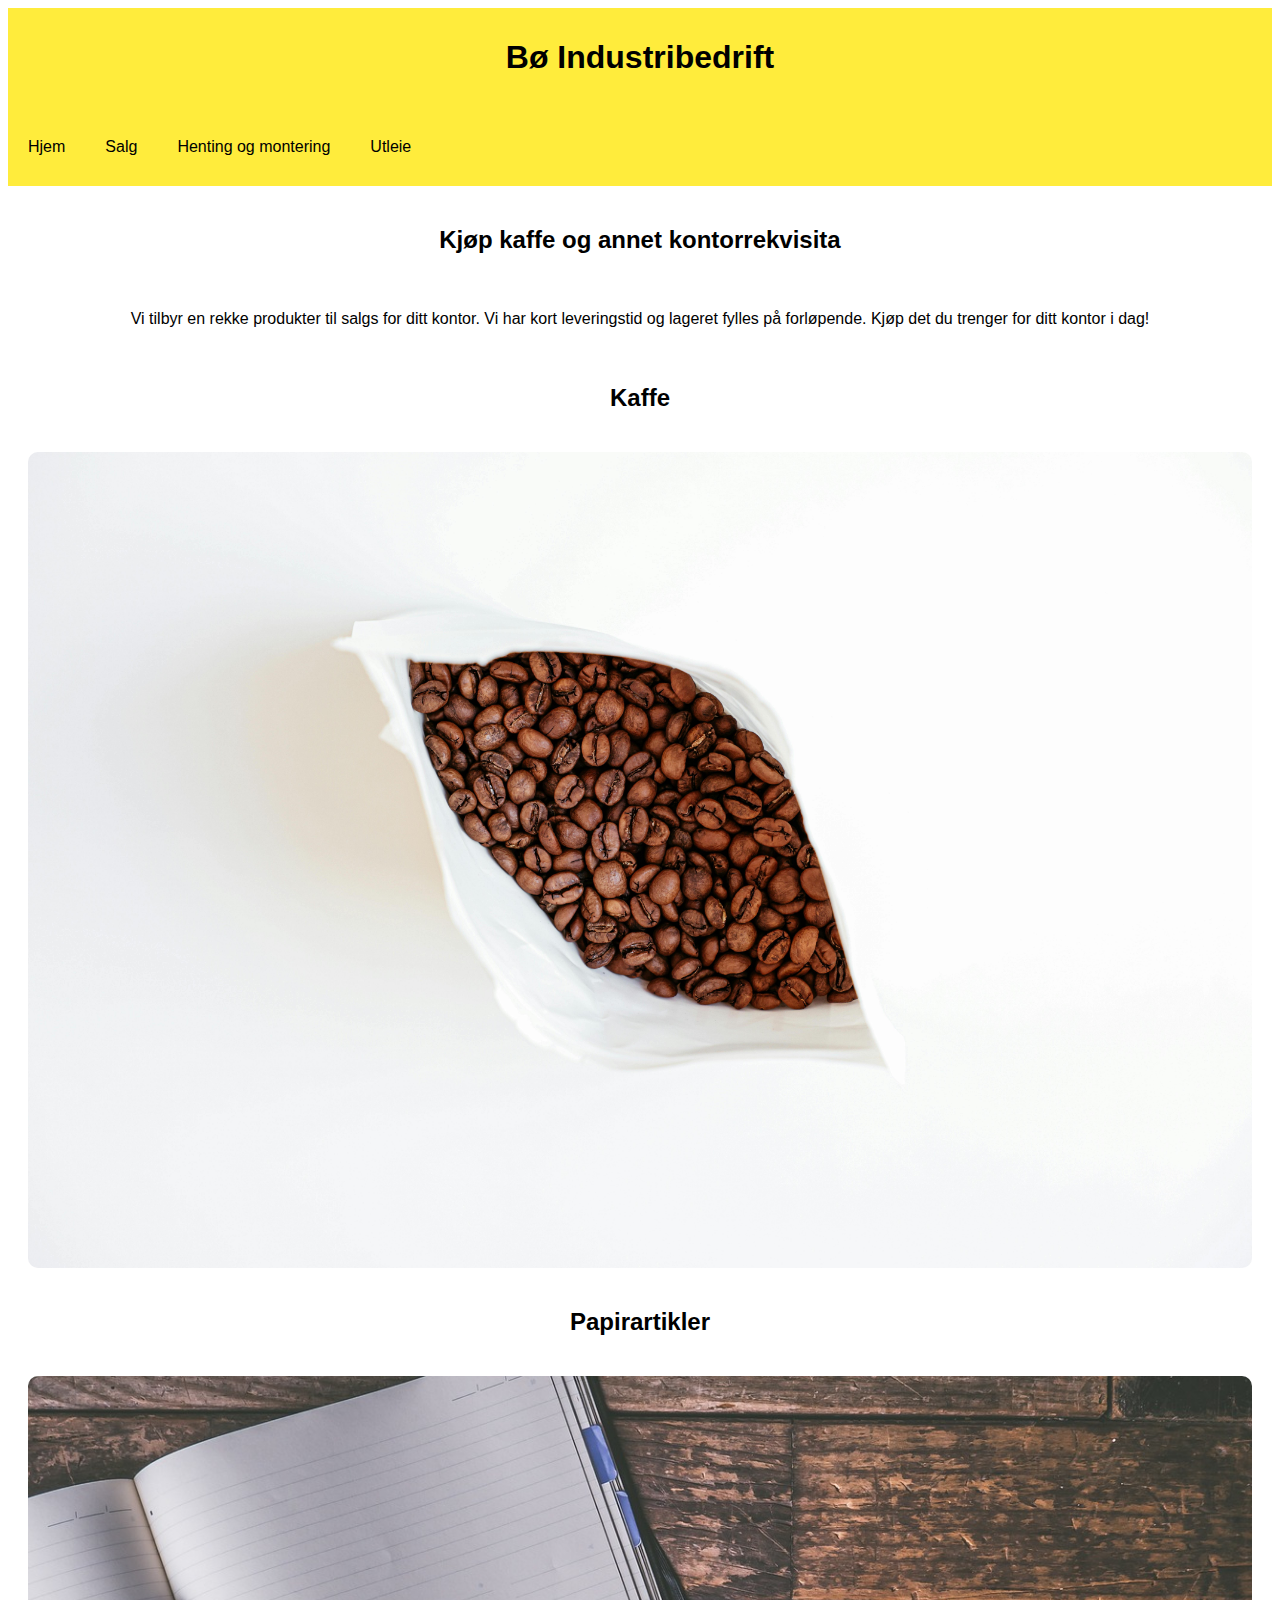
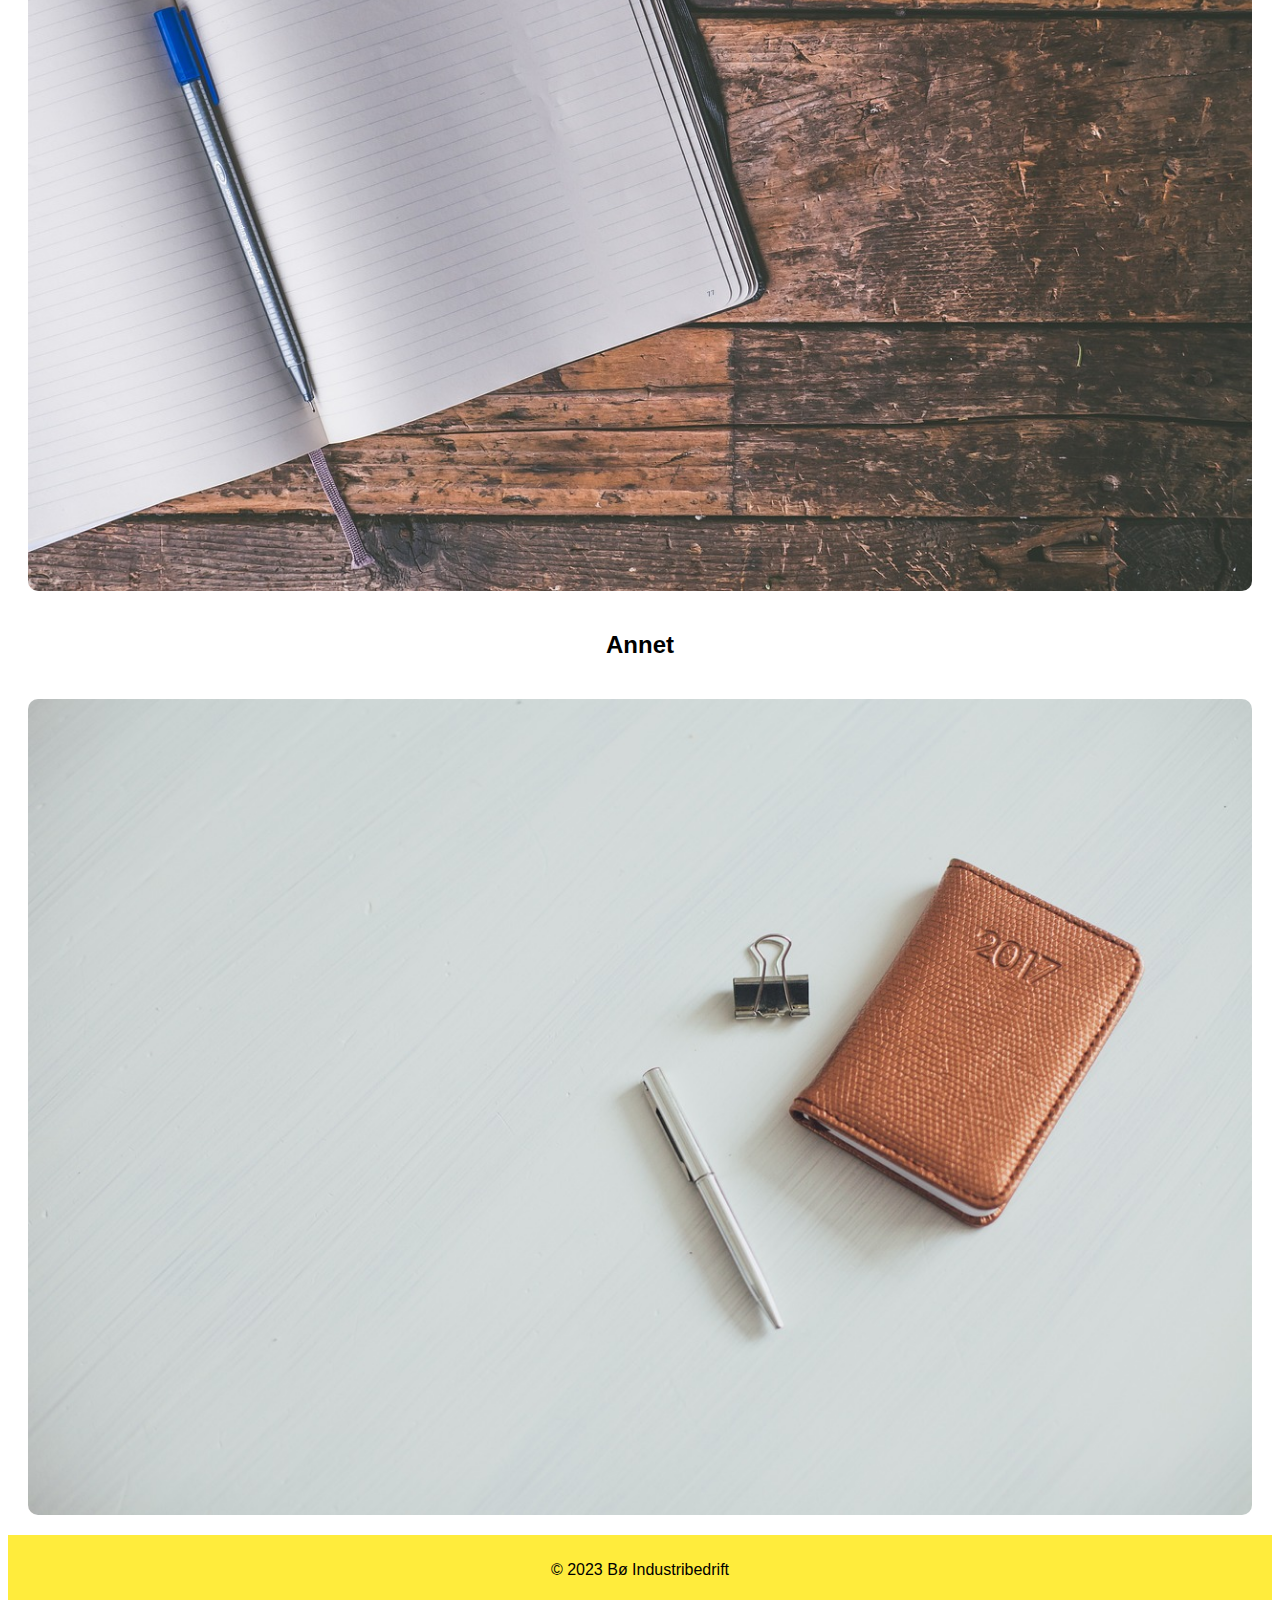
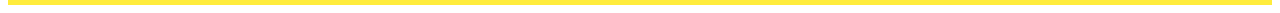
<file: industribedrift/sal/salg.html>
<!DOCTYPE html>
<html lang="no">
<head>
    <meta charset="UTF-8">
    <meta name="viewport" content="width=device-width, initial-scale=1.0">
    <title>Bø industribedrift salg av kontorrekvisita</title>
    <link rel="stylesheet" href="salg.css">
</head>

<body>
<!-- Navigasjonsmeny -->
    <header>
        <div class="header">
            <h1>Bø Industribedrift</h1>
        </div>
        <div class="nav">
            <ul>
                <li><a href="index.html"><p>Hjem</p></a></li>
                <li><a href="salg.html"><p>Salg</p></a></li>
                <li><a href="#"><p>Henting og montering</p></a></li>
                <li><a href="#"><p>Utleie</p></a></li>
              </ul>
        </div>
    </header>

<!-- Hovedinnhold for salgssiden. -->
<div class="main">
    <h2>Kjøp kaffe og annet kontorrekvisita</h2>
    <p>Vi tilbyr en rekke produkter til salgs for ditt kontor. Vi har kort leveringstid og lageret fylles på forløpende. Kjøp det du trenger for ditt kontor i dag!</p>
    <h2> Kaffe</h2> 
        <img src="./bildersalg/pexels-cup-of-couple-7657837.jpg" alt="Kaffebønner">
    <h2> Papirartikler</h2> 
        <img src="./bildersalg/journal-2850091_1280.jpg" alt="Papir">
    <h2> Annet</h2> 
    <img src="./bildersalg/notebook-2590364_1280.jpg" alt="Annet">
</div>

<!-- Bunntekst  -->
<div class="footer">
    <p>&copy; 2023 Bø Industribedrift</p>
</div>

</body>
</html>
</file>
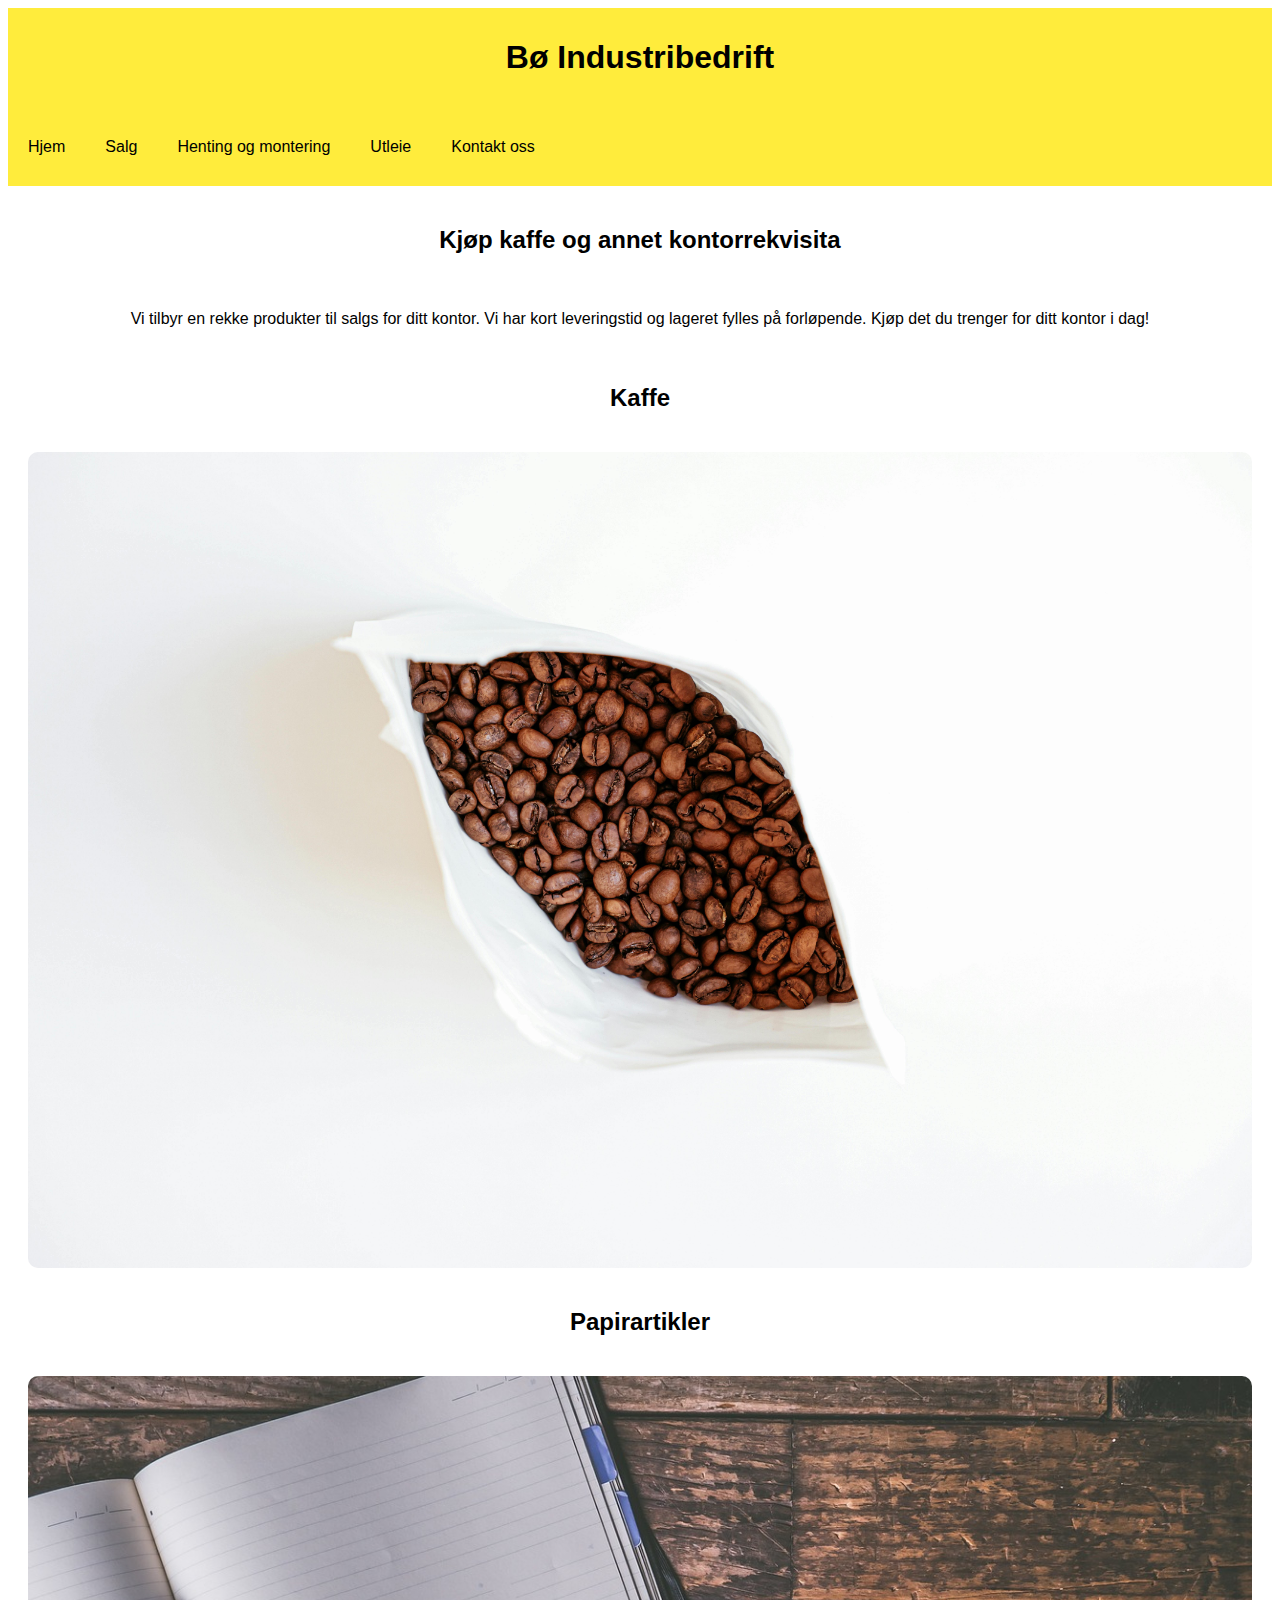
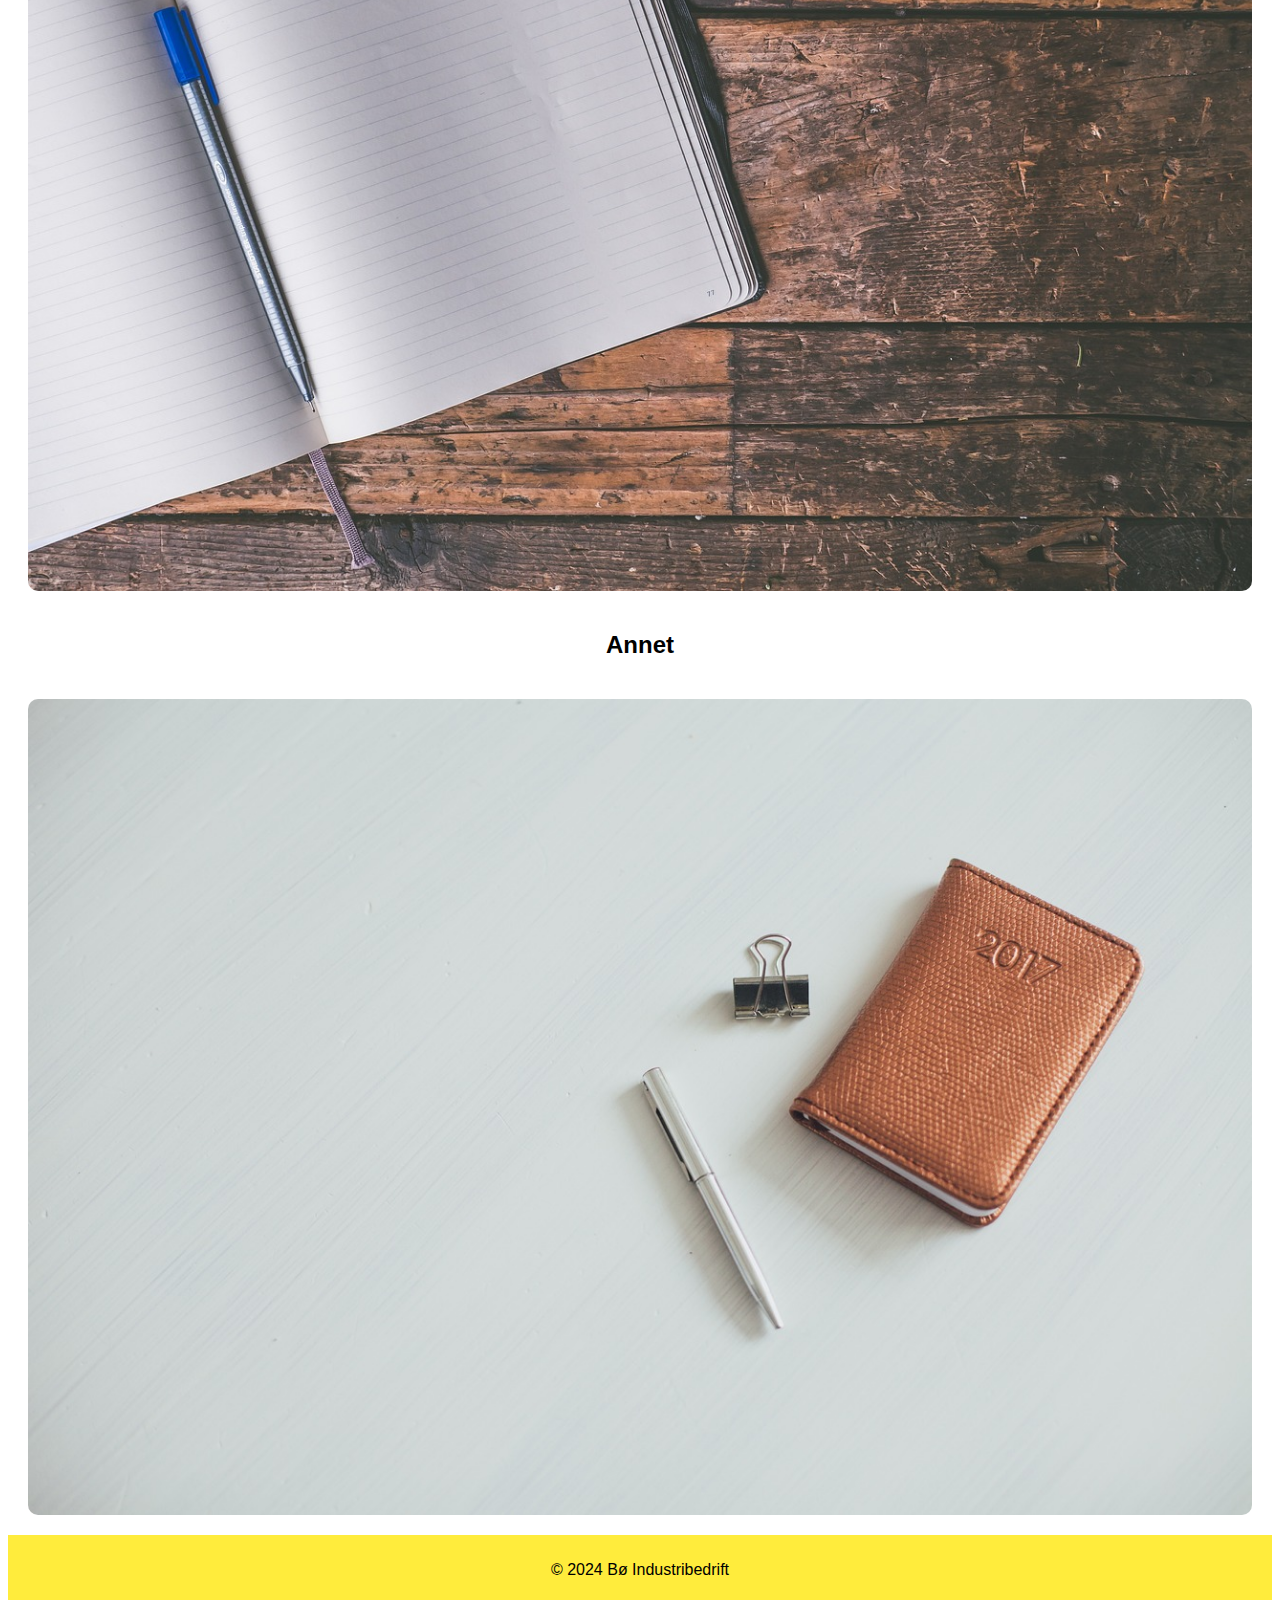
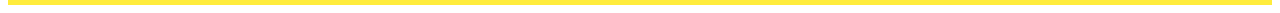
<file: industribedrift/salg1/salg.html>
<!DOCTYPE html>
<html lang="no">
<head>
    <meta charset="UTF-8">
    <meta name="viewport" content="width=device-width, initial-scale=1.0">
    <title>Bø industribedrift salg av kontorrekvisita</title>
    <link rel="stylesheet" href="salg.css">
</head>

<body>
<!-- Navigasjonsmeny -->
    <header>
        <div class="header">
            <h1>Bø Industribedrift</h1>
        </div>
        <div class="nav">
            <ul>
                <li><a href="../index.html"><p>Hjem</p></a></li>
                <li><a href="salg.html"><p>Salg</p></a></li>
                <li><a href="../midlertidigtjeneste2/Tjeneste2_hentinstallersettopp.html"><p>Henting og montering</p></a></li>
                <li><a href="../tjeneste3/Tjeneste3_utleie.html"><p>Utleie</p></a></li>
                <li><a href="../kontaktoss/KontaktOss.html"><p>Kontakt oss</p></a></li>
              </ul>
        </div>
    </header>

<!-- Hovedinnhold for salgssiden. -->
<div class="main">
    <h2>Kjøp kaffe og annet kontorrekvisita</h2>
    <p>Vi tilbyr en rekke produkter til salgs for ditt kontor. Vi har kort leveringstid og lageret fylles på forløpende. Kjøp det du trenger for ditt kontor i dag!</p>
    <h2> Kaffe</h2> 
        <img src="./bildersalg/pexels-cup-of-couple-7657837.jpg" alt="Kaffebønner">
    <h2> Papirartikler</h2> 
        <img src="./bildersalg/journal-2850091_1280.jpg" alt="Papir">
    <h2> Annet</h2> 
    <img src="./bildersalg/notebook-2590364_1280.jpg" alt="Annet">
</div>

<!-- Bunntekst  -->
<div class="footer">
    <p>&copy; 2024 Bø Industribedrift</p>
</div>

</body>
</html>
</file>
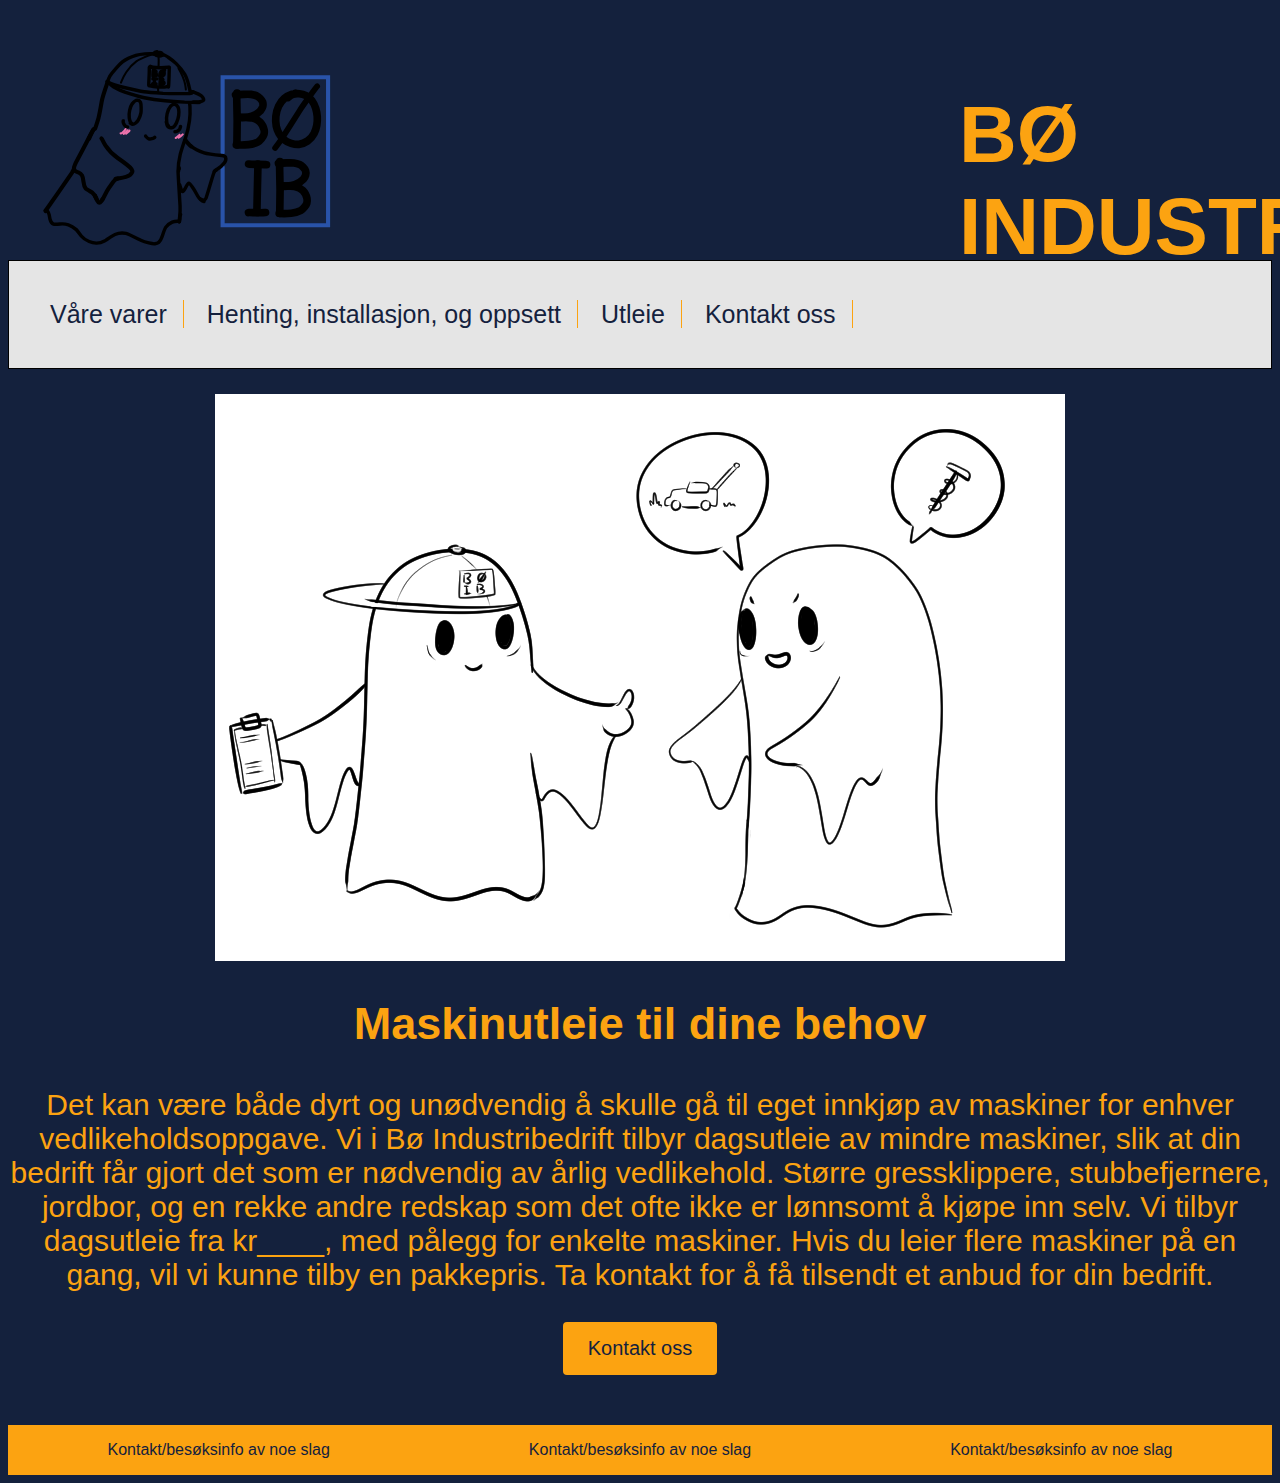
<file: industribedrift/tjeneste3/Tjeneste3_utleie.html>
<!DOCTYPE html>
<html>

<head>
	<title>Hvorfor kjøpe når du kan leie rimelig og enkelt? | Bø Industribedrift</title>
	<link rel="stylesheet" href=Tjeneste3css.css>

<style>

body {
  	background-color: #14213D;
	}

header {
	background-color: #14213D;
	padding: 1px;
	height: 250px;
	color: #FCA311;
	font-family: Arial, Helvetica, sans-serif;
	font-size: 40px;
	display: flex;
	}

footer {
	display: flex;
	justify-content: space-around;
	flex-wrap: wrap;
	margin-top: auto;
	margin: 0;
	font-family: Arial, Helvetica, sans-serif;
	background-color: #FCA311;
	color: #14213D;
	}

</style>

</head>

<body>


<header>

		<a href="../index.html">
		<img src="LOGOtest.svg" width="350" height="290"/>
		</a>
	
	<h1 class="bannertittel"> BØ INDUSTRIBEDRIFT </h1>


</header>

	<div class="navbar">
	<ul>
		<li><a href="../salg1/salg.html">Våre varer</a></li>
		<li><a href="../midlertidigtjeneste2/Tjeneste2_hentinstallersettopp.html">Henting, installasjon, og oppsett
		</a></li>
		<li><a href="Tjeneste3_utleie.html">Utleie</a></li>
		<li><a href="../kontaktoss/KontaktOss.html">Kontakt oss</a></li>
	</ul>
	</div>

<main>

	<div class="Tjeneste3tekst flex-container">

	<img src="Tjeneste3grafikk.png" alt="montering av prosjektor" style="margin-top: 25px;">
	
	<div>
	<h2> Maskinutleie til dine behov </h2>
	<p>Det kan være både dyrt og unødvendig å skulle gå til eget innkjøp av maskiner for enhver vedlikeholdsoppgave. Vi i Bø Industribedrift tilbyr dagsutleie av mindre maskiner, slik at din bedrift får gjort det som er nødvendig av årlig vedlikehold. Større gressklippere, stubbefjernere, jordbor, og en rekke andre redskap som det ofte ikke er lønnsomt å kjøpe inn selv. Vi tilbyr dagsutleie fra kr____, med pålegg for enkelte maskiner. Hvis du leier flere maskiner på en gang, vil vi kunne tilby en pakkepris. Ta kontakt for å få tilsendt et anbud for din bedrift.</p>
	

	<a href="../kontaktoss/KontaktOss.html">
	<button class="knapp" >Kontakt oss</button></a>
	</div>

</main>

<footer>
	
	<div>
	<p>Kontakt/besøksinfo av noe slag</p>
	</div>

	<div>
	<p>Kontakt/besøksinfo av noe slag</p>
	</div>

	<div>
	<p>Kontakt/besøksinfo av noe slag</p>
	</div>

</footer>


</body>


</html>
</file>
<file: industribedrift/stilark.css>
/* Definerer globale variabler som kan brukes senere */
:root {
    /* Fargene for rød og hul er hentet fra den tidligere kommunen Bø i Telemark sitt kommunevåpen */
    --red: #c0041d;
    --yellow: #f9e70c;
    --white: #fff;
    --black: #000;
}

/* Nullstiller marger og padding til alle elementer */
* {
    /* Setter font */
    font-family: Arial, Helvetica, sans-serif;
    margin: 0;
    padding: 0;
    box-sizing: border-box;
}

html {
    /* Gjør at scrollingen blir "smooth" når man trykker på lenkene i navbaren */
    scroll-behavior: smooth;
}

/* Body */
body {
    display: flex;
    flex-direction: column;
    min-height: 100vh;
}

/* Topptekst */
header {
    margin-bottom: 20px;
    min-height: 100vh;
    /* Bilder er hentet fra Pixabay */
    /* Legger på et svakt gul-sort overlay over bildet */
    background-image: linear-gradient(rgba(50,50,0,0.6), rgba(50,50,0,0.6)), url('./bilder/snow-blower_1920.jpg');
    background-position: center;
    background-size: cover;
}

header h1 {
    font-size: 50px;
    background-color: var(--white);
    border-radius: 20px;
    padding: 10px 20px;
    text-align: center;
    margin: auto;
    margin-top: 200px;
    width: 95%;
    max-width: fit-content;
}

header p {
    font-size: 20px;
    background-color: var(--white);
    padding: 10px 20px;
    text-align: center;
    margin: auto;
    margin-top: 30px;
    width: 600px;
    max-width: fit-content;
}


/* Navbar */
header nav {
    background-color: var(--yellow);
    display: flex;
    justify-content: space-between;
    align-items: center;
    height: 60px;
    padding: 0px 10px;
}

header nav ul {
    display: flex;
    align-items: center;
    list-style: none;
}

header a{
    padding: 10px;
    margin: 0px 5px;
    text-decoration: none;
    color: var(--black);
    border-radius: 10px;
}

header nav ul {
    display: flex;
}

header nav > a{
    font-weight: bold;
}

header a:hover{
    background-color: var(--red);
    color: var(--white);
}

/* Lar overskriftene ha en serif-font */
h1, h2, h3 {
    font-family: Georgia, 'Times New Roman', Times, serif;
}

/* Tekst */
h2 {
    font-size: 28px;
    margin: 10px;
}

p {
    margin: 8px;
}

/* Utility-klasse for mindre størrelse */
.small {
    font-size: 12px;
}

/* Hoveddel */
main {
    width: 95%;
    max-width: 600px;
    margin: 0px auto;
}
main section {
    text-align: center;
    margin-bottom: 70px;
}


/* Bilder */
img {
    width: 100%;
    border-radius: 10px;
}

/* Bunntekst */
footer {
    display: flex;
    justify-content: space-around;
    flex-wrap: wrap;
    background-color: var(--yellow);
    margin-top: auto;
}

footer a {
    color: var(--black);
}

footer div {
    margin: 20px;
}

footer h3 {
    margin-bottom: 10px;
    border-width: 0 0 2px 0;
    border-style: solid;
    text-align: center;
}

/* Endrer CSS på mindre skjerm */
@media (max-width: 650px){
    header nav {
        flex-direction: column;
        height: auto;
    }

    header nav ul {
        flex-direction: column;
    } 

    header nav ul li {
        display: flex;
        text-align: center;
    }
}

@media (max-width: 450px){
    header h1 {
        font-size: 32px;
    }
    footer {
        flex-direction: column;
        text-align: center;
    }
}
</file>
<file: industribedrift/midlertidigtjeneste2/tjeneste2_hentinginstalloppsett.css>
/* Nullstiller marger og padding til alle elementer */
* {
    /* Setter font */
    font-family: Arial, Helvetica, sans-serif;
    margin: 0;
    padding: 0;
    box-sizing: border-box;
}

html {
    /* Gjør at scrollingen blir "smooth" når man trykker på lenkene i navbaren */
    scroll-behavior: smooth;
}

/* Body */
body {
    display: flex;
    flex-direction: column;
    min-height: 100vh;
    margin: 0;
}

.container {
    width: 92%;
    margin: auto;
    height: 100%;
    }


/* Topptekst og navigasjonsbar*/
.header {
  text-align: center;
  font-family: Arial, Helvetica, sans-serif;
  background-color: rgb(255, 236, 60);
  padding: 10px 0;
}

.nav {
  background-color: rgb(255, 236, 60);
  overflow: hidden;
}

.nav a {
  float: left;
  display: block;
  text-align: left;
  padding: 14px 20px;
  text-decoration: none;
}

ul {
  list-style-type: none;
  margin: 0;
  padding: 0;
  overflow: hidden;
}

li {
  float: left;
}

li a {
  display: block;
  text-align: left;
  padding: 14px 16px;
  text-decoration: none;
}

li a:hover {
  background-color: rgb(214, 53, 53);
  border-radius: 5px;
}
 
/* Hovedinnhold */
body {
  background-color: rgb(255, 255, 255);
}

h1 {
  color: rgb(0, 0, 0);
  text-align: left;
  font-family: Georgia, 'Times New Roman', Times, serif;
}

h2 { 
  color:rgb(0, 0, 0);
  text-align: left;
  font-family: Georgia, 'Times New Roman', Times, serif;
}

p { 
  color:rgb(0, 0, 0);
  text-align: left;
  font-family: Georgia, 'Times New Roman', Times, serif;
}

/* Hoveddel */
  main {
    width: 95%;
    max-width: 600px;
    margin: 0px auto;
}
main section {
    text-align: center;
    margin-bottom: 70px;
}

/* Bunntekst */
.footer {
  background-color: rgb(255, 236, 60);
  text-align: center;
  padding: 10px 0;
  width: 100%;
  bottom: 0;
} 

/* Bilder */
img {
  min-width: 250px;
  height: auto;
  border-radius: 10px;
}
</file>
<file: industribedrift/sal/salg.css>
/* Topptekst og navigasjonsbar*/
.header {
  text-align: center;
  font-family: Arial, Helvetica, sans-serif;
  background-color: rgb(255, 236, 60);
  padding: 10px 0;
}

.nav {
  background-color: rgb(255, 236, 60);
  overflow: hidden;
}

.nav a {
  float: left;
  display: block;
  text-align: center;
  padding: 14px 20px;
  text-decoration: none;
}

ul {
  list-style-type: none;
  margin: 0;
  padding: 0;
  overflow: hidden;
}

li {
  float: left;
}

li a {
  display: block;
  text-align: center;
  padding: 14px 16px;
  text-decoration: none;
}

li a:hover {
  background-color: rgb(214, 53, 53);
  border-radius: 5px;
}
 
/* Hovedinnhold */
body {
  background-color: rgb(255, 255, 255);
}

h1 {
  color: rgb(0, 0, 0);
  text-align: center;
  font-family: Arial, Helvetica, sans-serif;
}

h2 { 
  color:rgb(0, 0, 0);
  text-align: center;
  font-family: Arial, Helvetica, sans-serif;
}

p { 
  color:rgb(0, 0, 0);
  text-align: center;
  font-family: Arial, Helvetica, sans-serif;
}

.main {
  padding: 20px;
  display: flex;
  flex-direction: column;
  gap: 20px;
}

/* Bunntekst */
.footer {
  background-color: rgb(255, 236, 60);
  text-align: center;
  padding: 10px 0;
  width: 100%;
  bottom: 0;
} 

/* Bilder */
img {
  max-width: auto;
  height: auto;
  border-radius: 10px;
}
</file>
<file: industribedrift/salg1/salg.css>
/* Topptekst og navigasjonsbar*/
.header {
  text-align: center;
  font-family: Arial, Helvetica, sans-serif;
  background-color: rgb(255, 236, 60);
  padding: 10px 0;
}

.nav {
  background-color: rgb(255, 236, 60);
  overflow: hidden;
}

.nav a {
  float: left;
  display: block;
  text-align: center;
  padding: 14px 20px;
  text-decoration: none;
}

ul {
  list-style-type: none;
  margin: 0;
  padding: 0;
  overflow: hidden;
}

li {
  float: left;
}

li a {
  display: block;
  text-align: center;
  padding: 14px 16px;
  text-decoration: none;
}

li a:hover {
  background-color: rgb(214, 53, 53);
  border-radius: 5px;
}
 
/* Hovedinnhold */
body {
  background-color: rgb(255, 255, 255);
}

h1 {
  color: rgb(0, 0, 0);
  text-align: center;
  font-family: Arial, Helvetica, sans-serif;
}

h2 { 
  color:rgb(0, 0, 0);
  text-align: center;
  font-family: Arial, Helvetica, sans-serif;
}

p { 
  color:rgb(0, 0, 0);
  text-align: center;
  font-family: Arial, Helvetica, sans-serif;
}

.main {
  padding: 20px;
  display: flex;
  flex-direction: column;
  gap: 20px;
}

/* Bunntekst */
.footer {
  background-color: rgb(255, 236, 60);
  text-align: center;
  padding: 10px 0;
  width: 100%;
  bottom: 0;
} 

/* Bilder */
img {
  max-width: auto;
  height: auto;
  border-radius: 10px;
}
</file>
